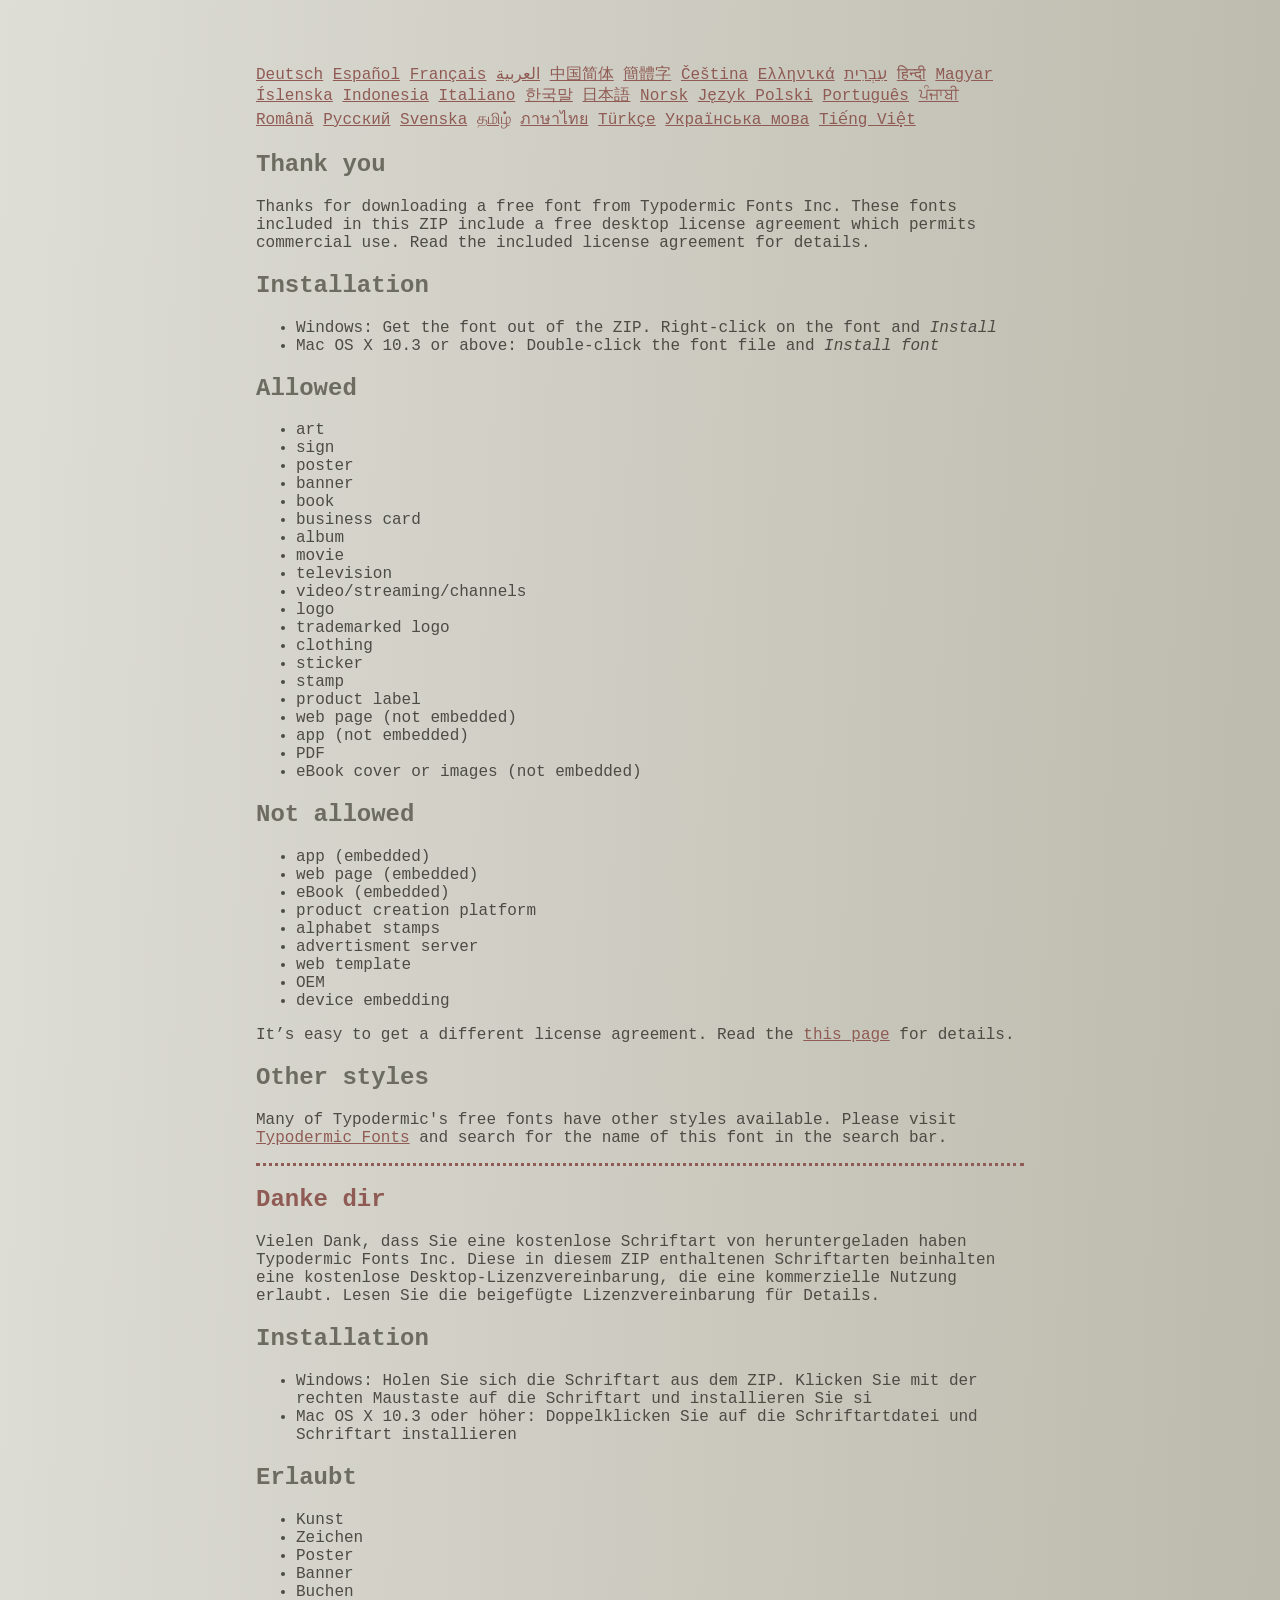
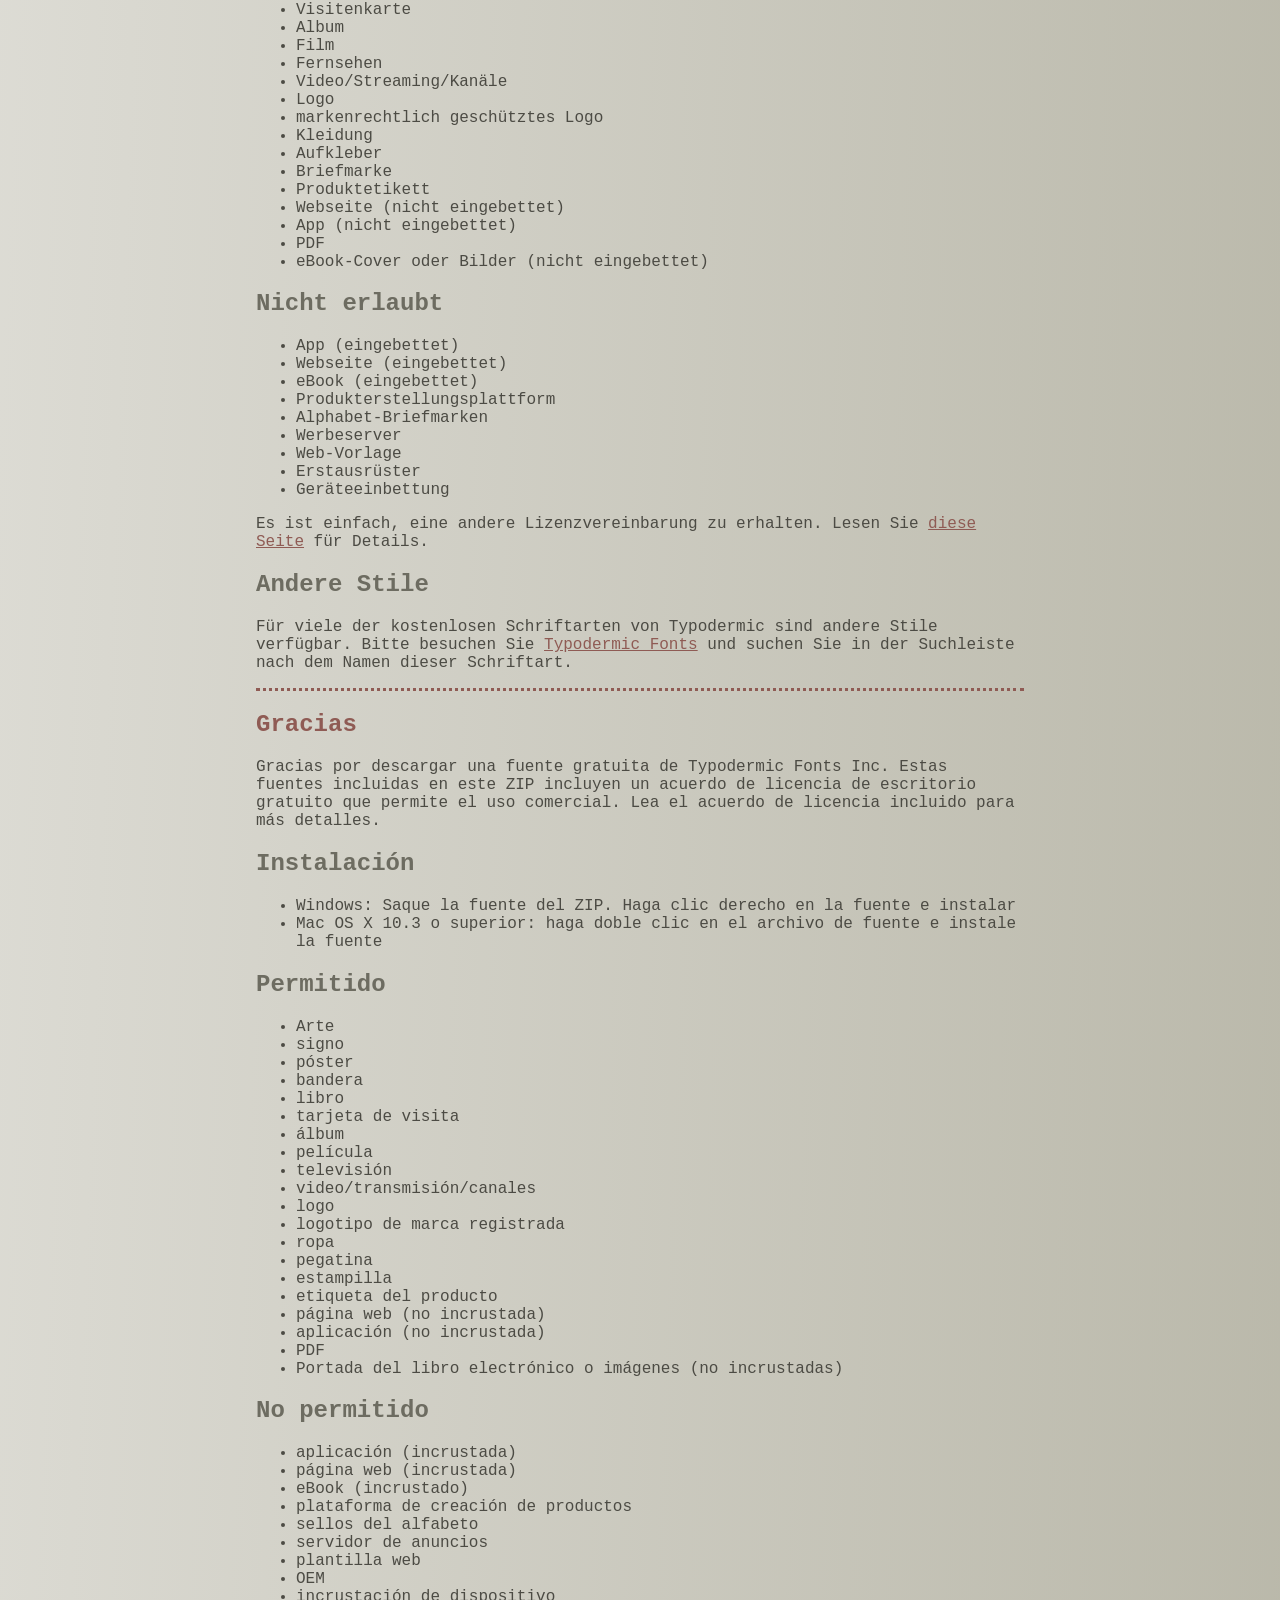
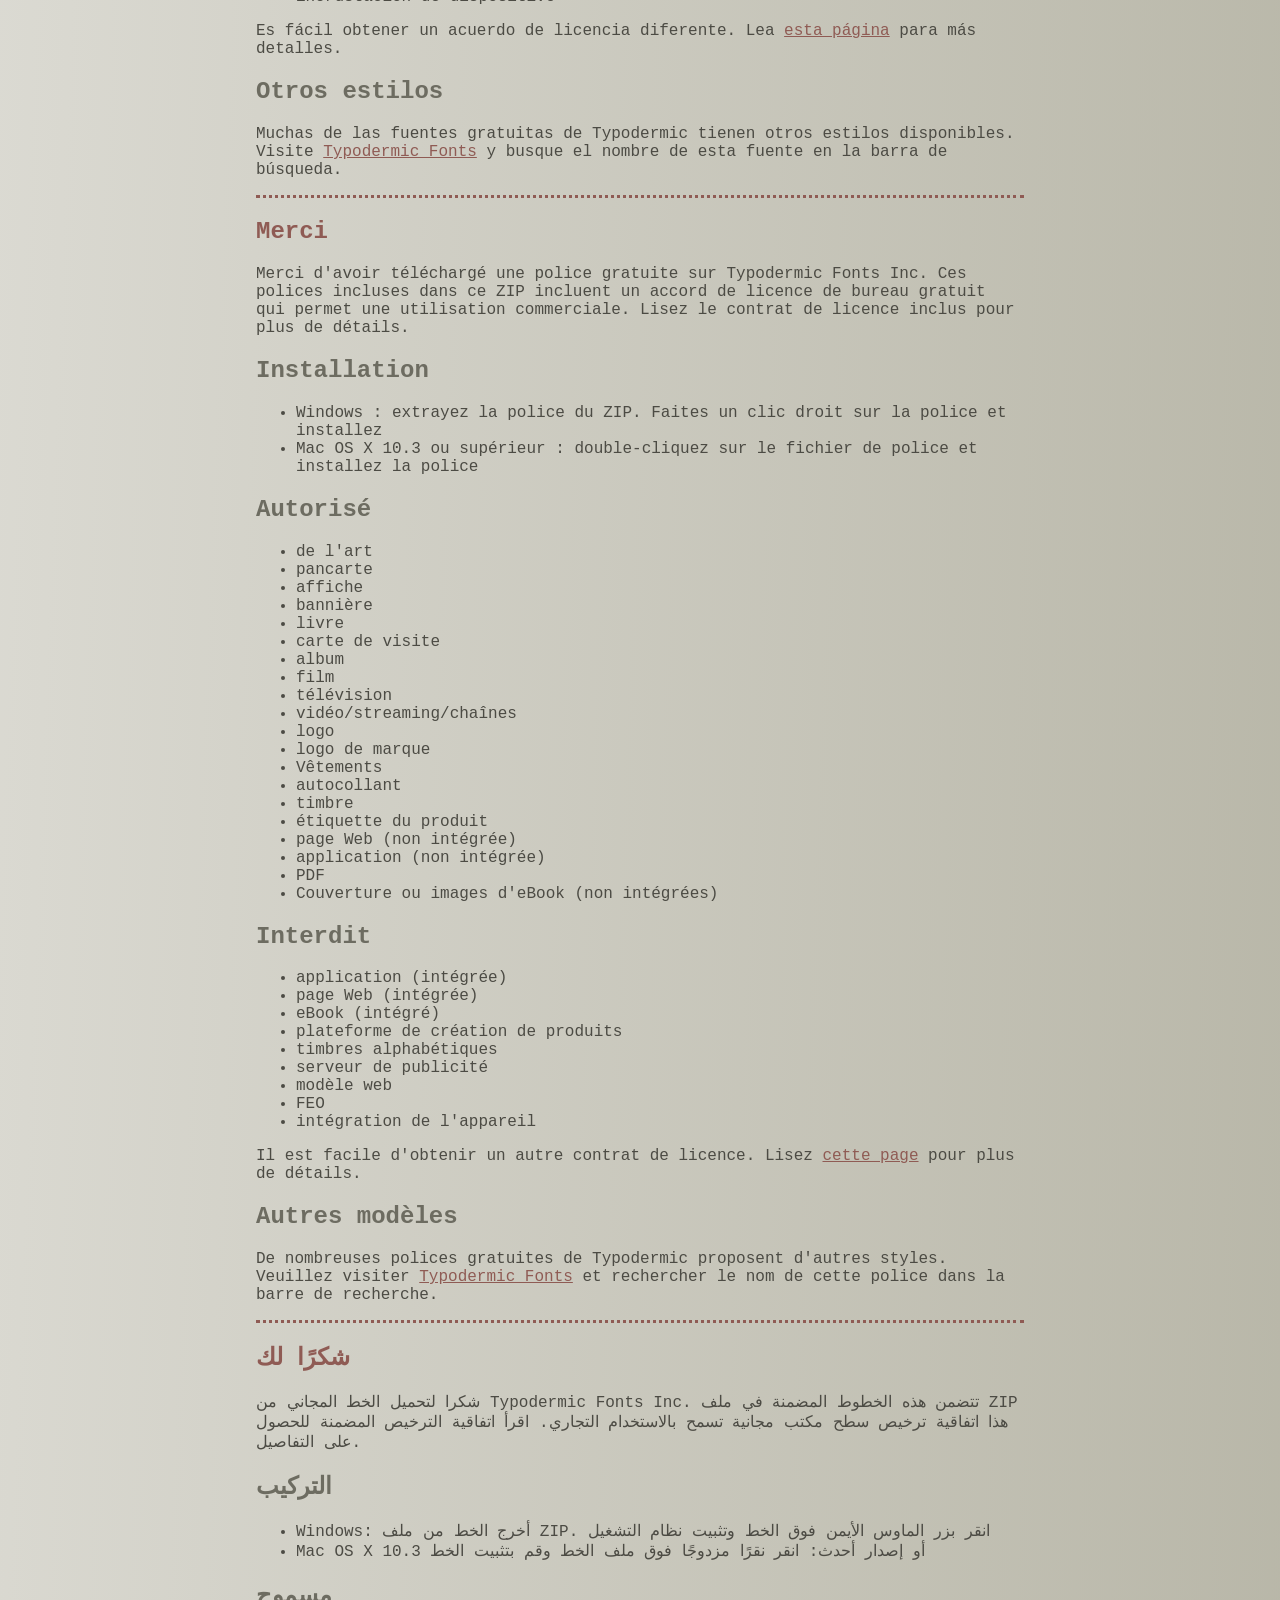
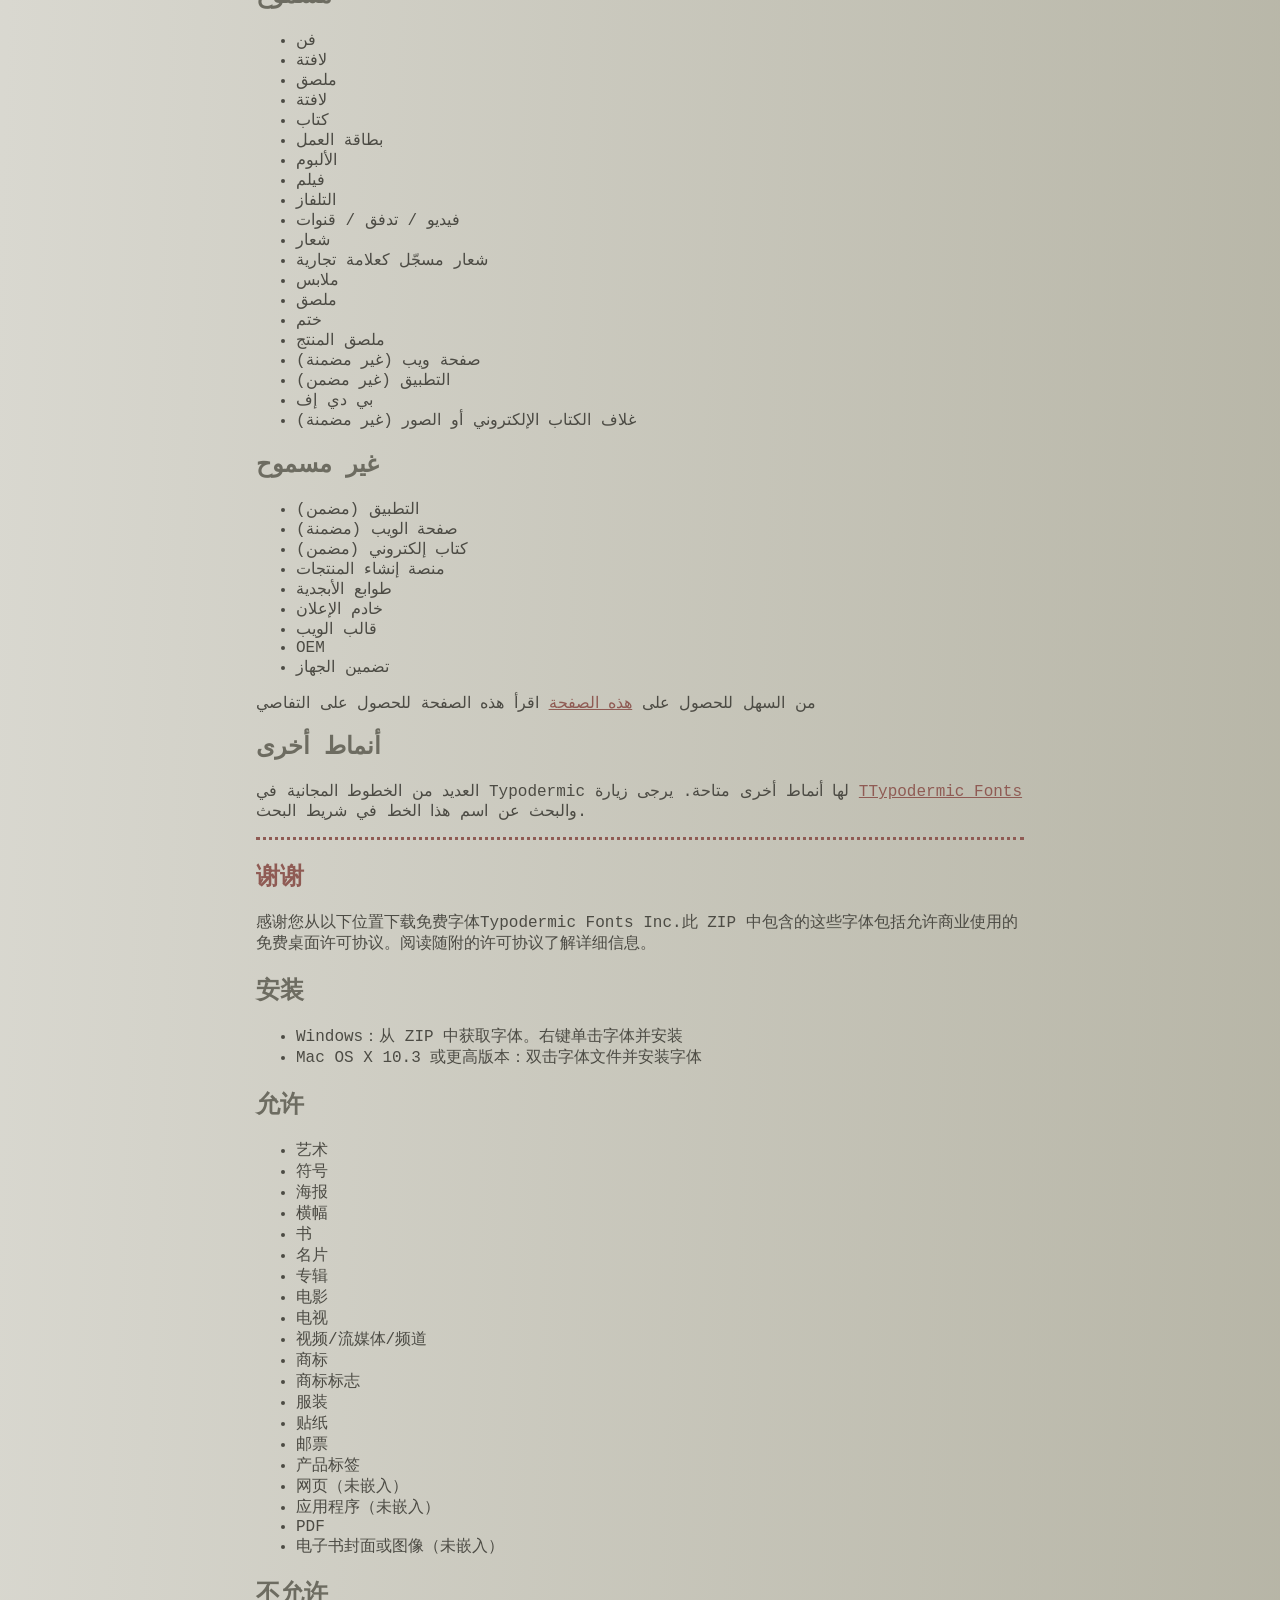
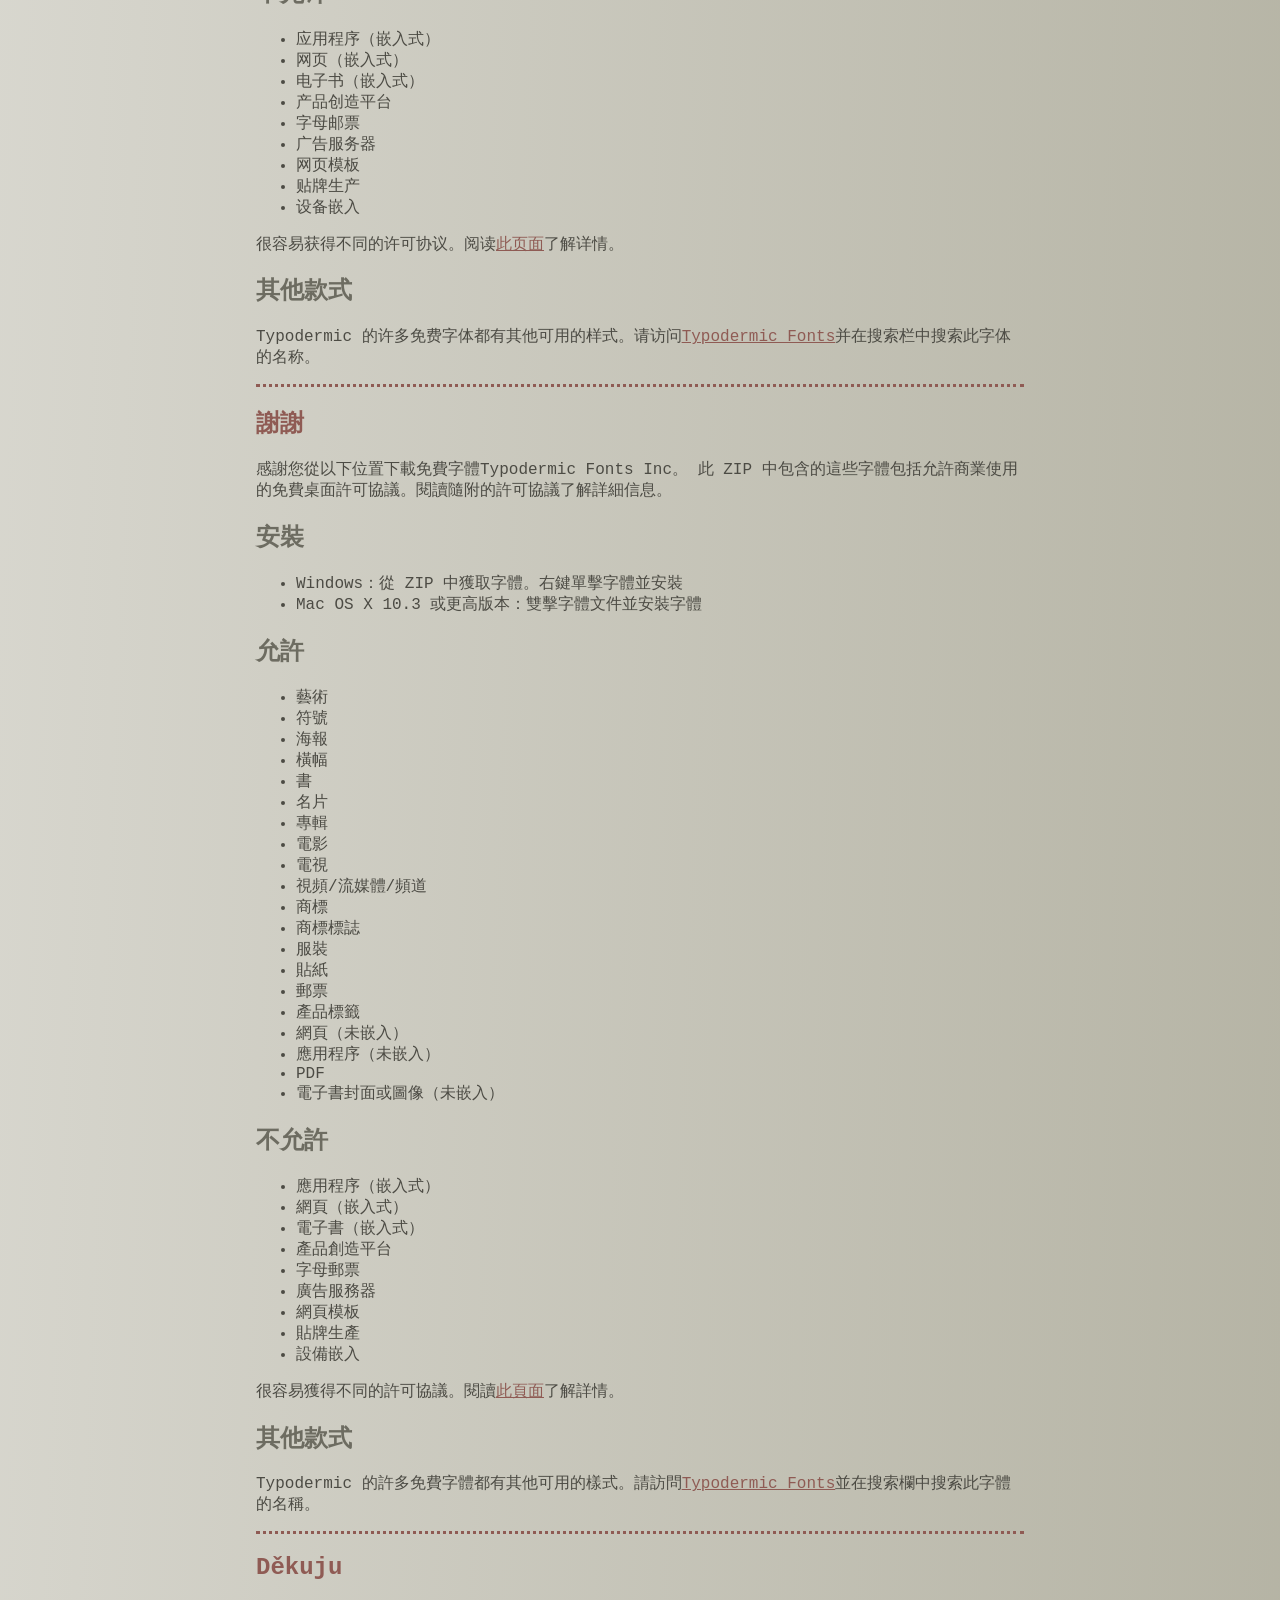
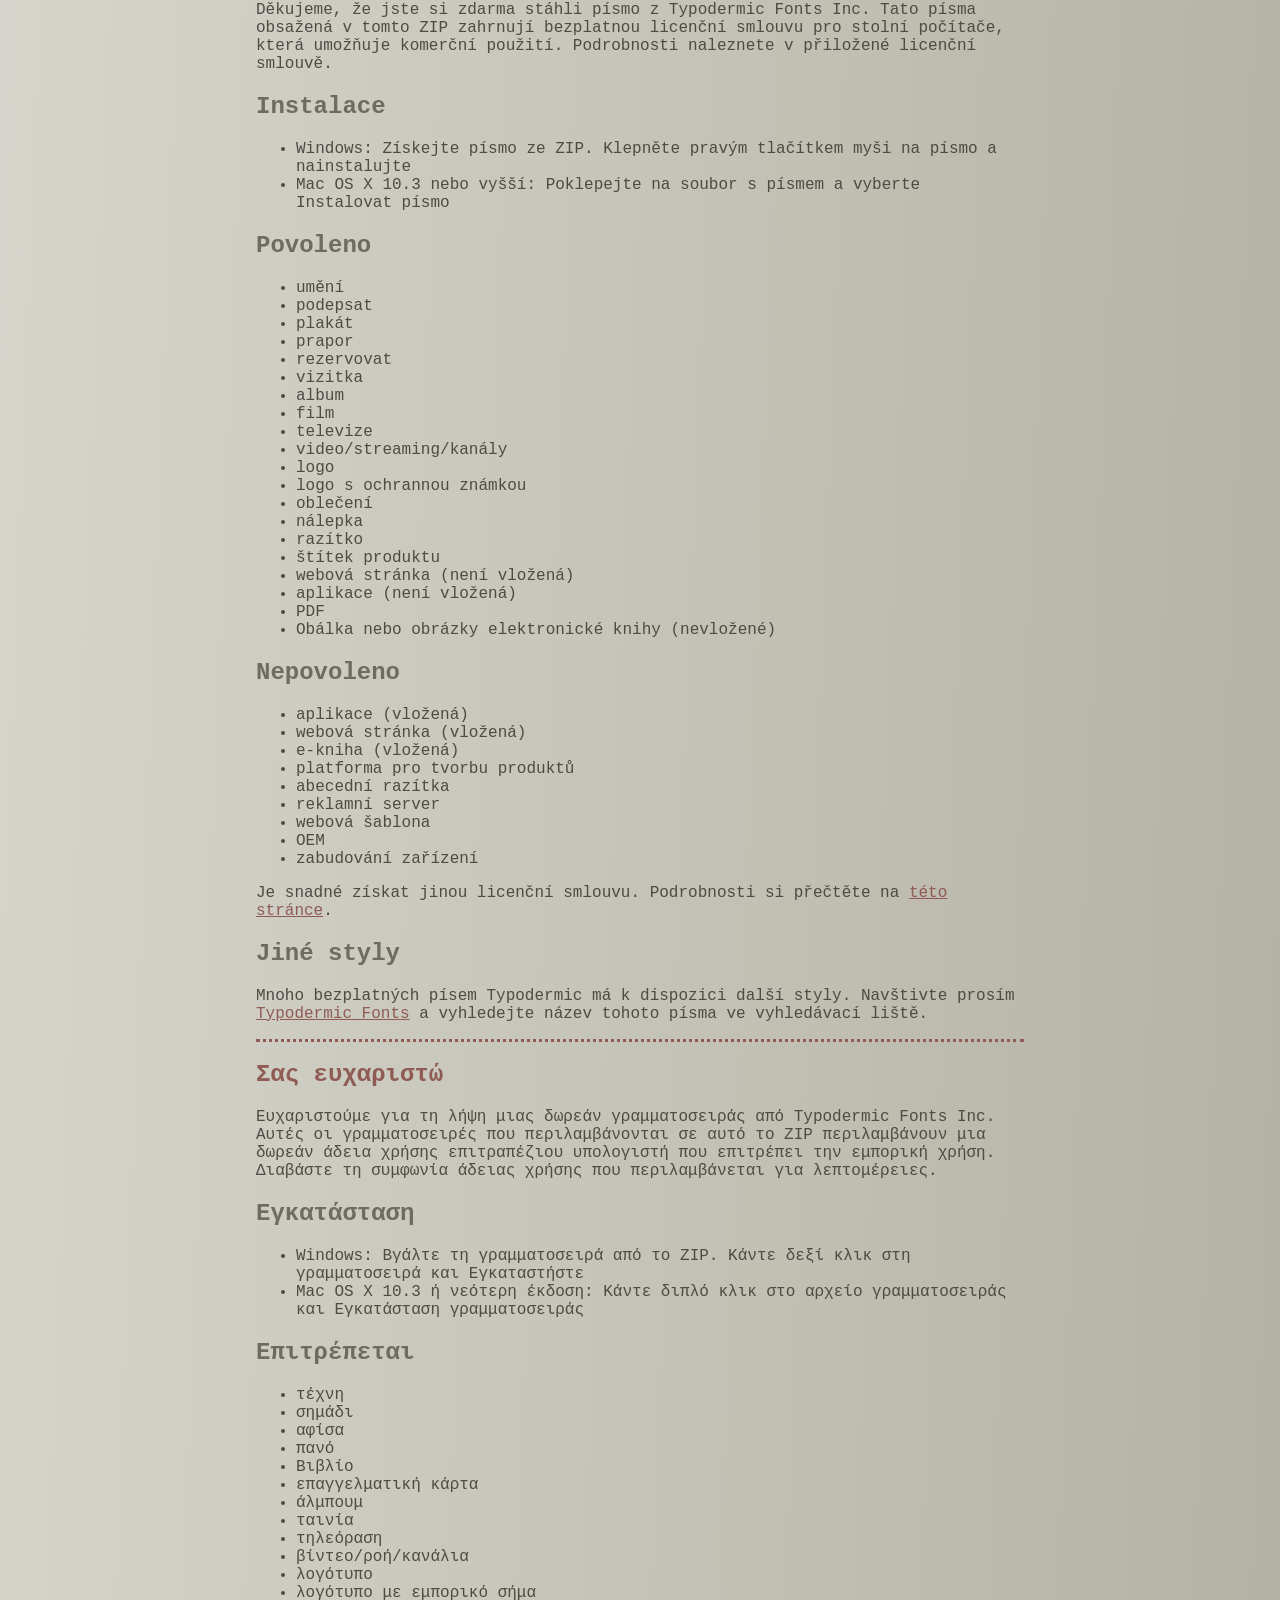
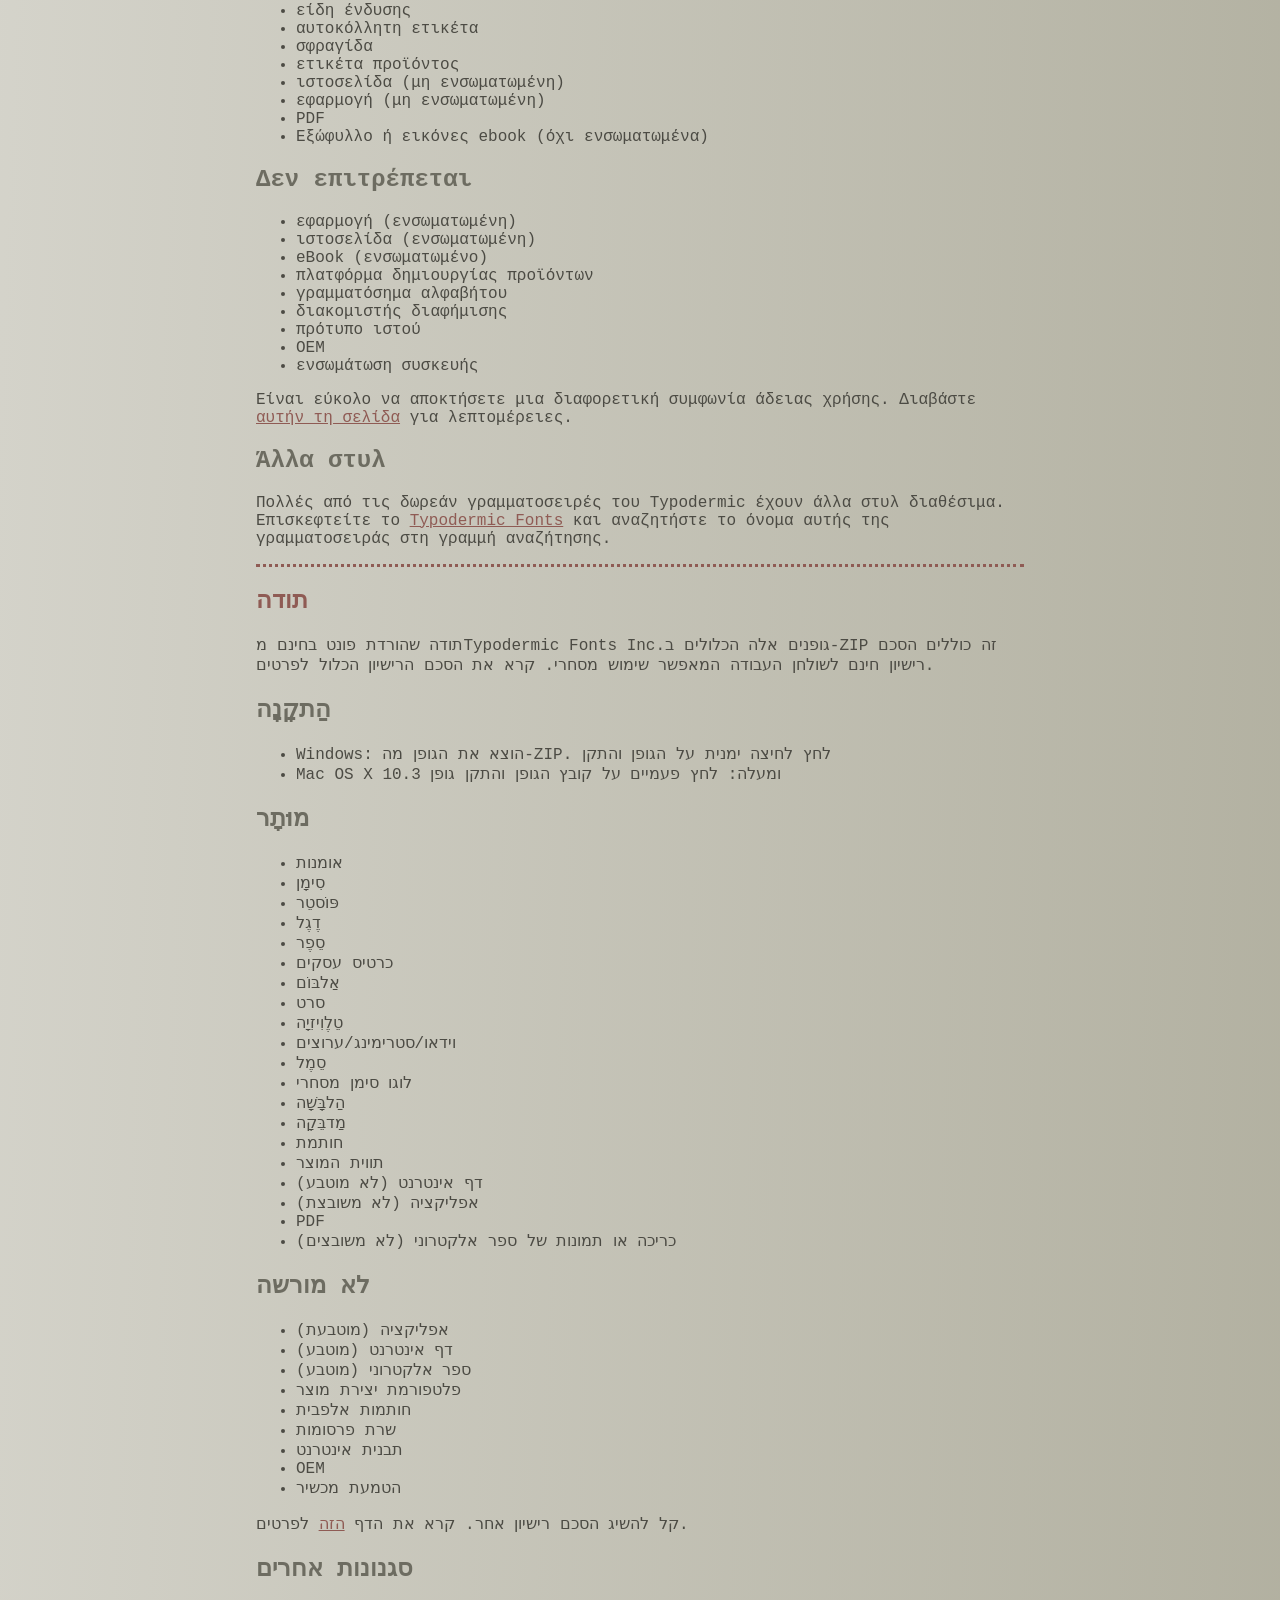
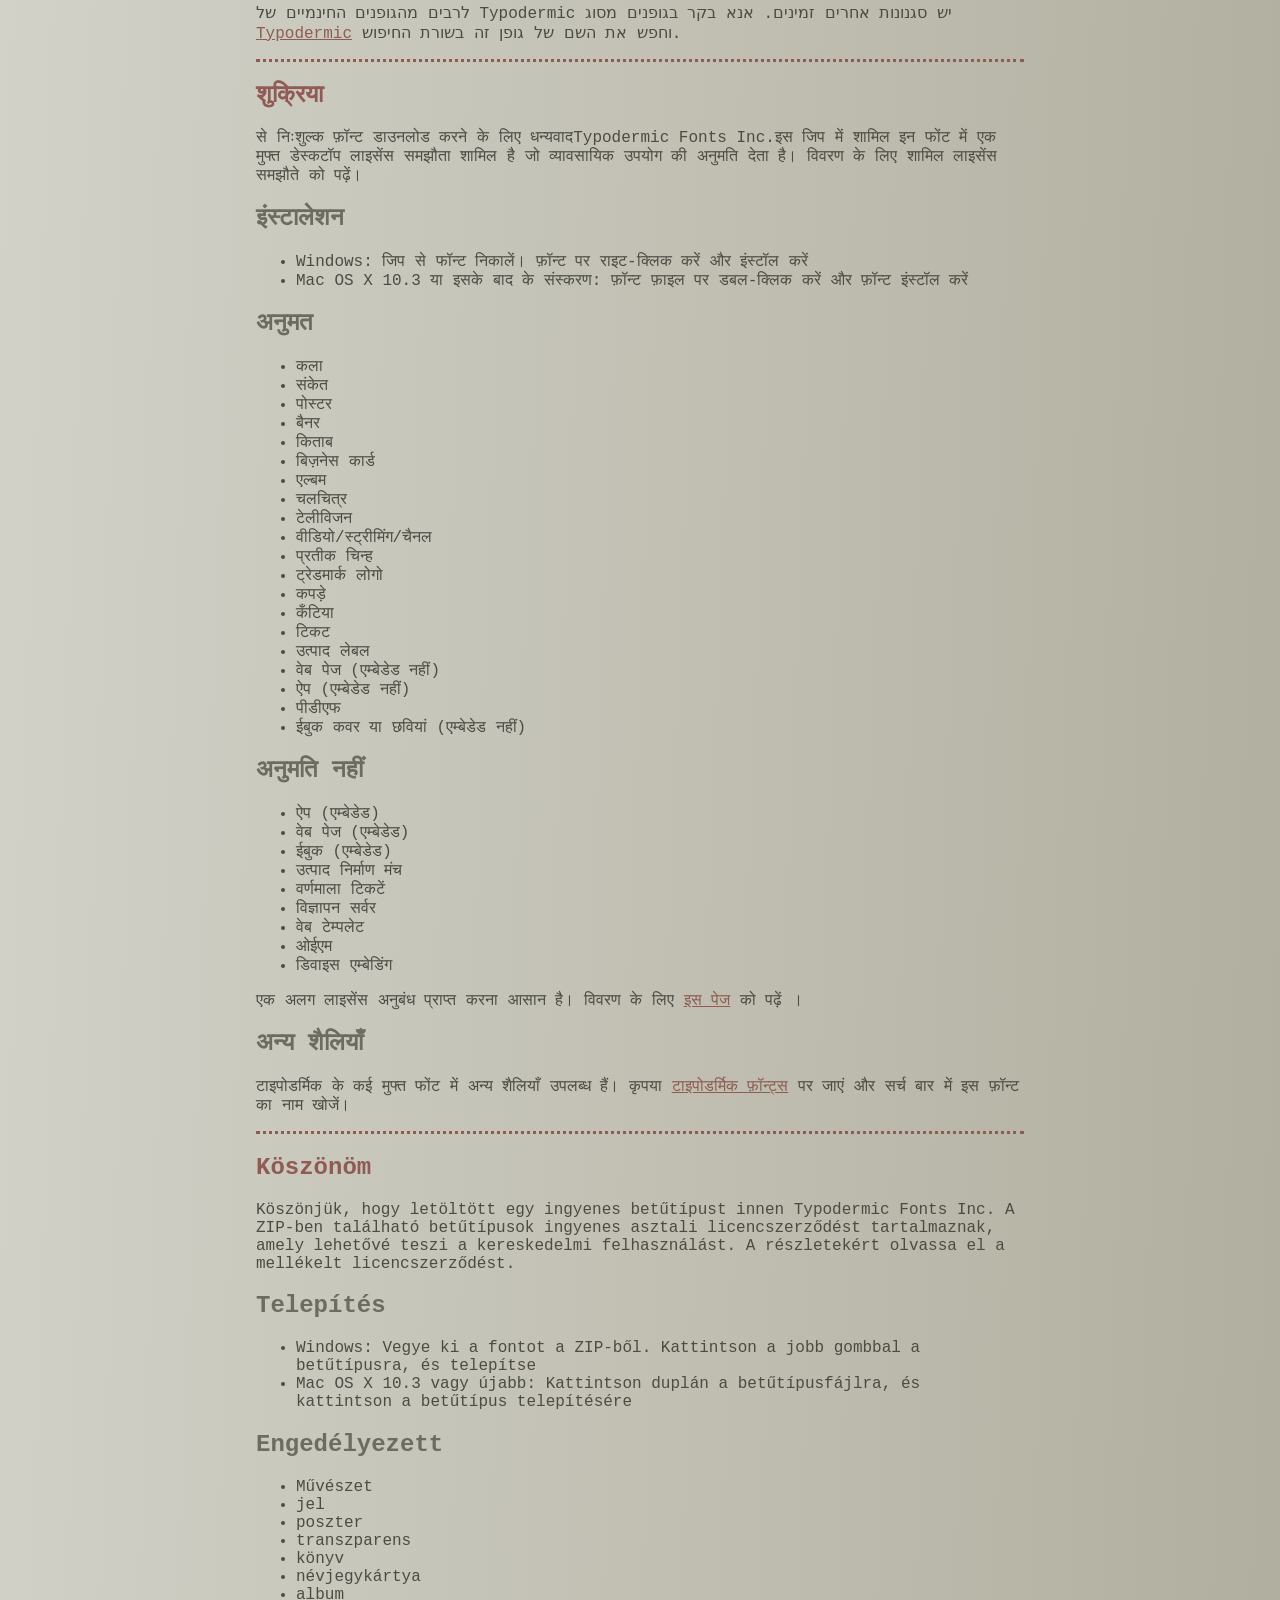
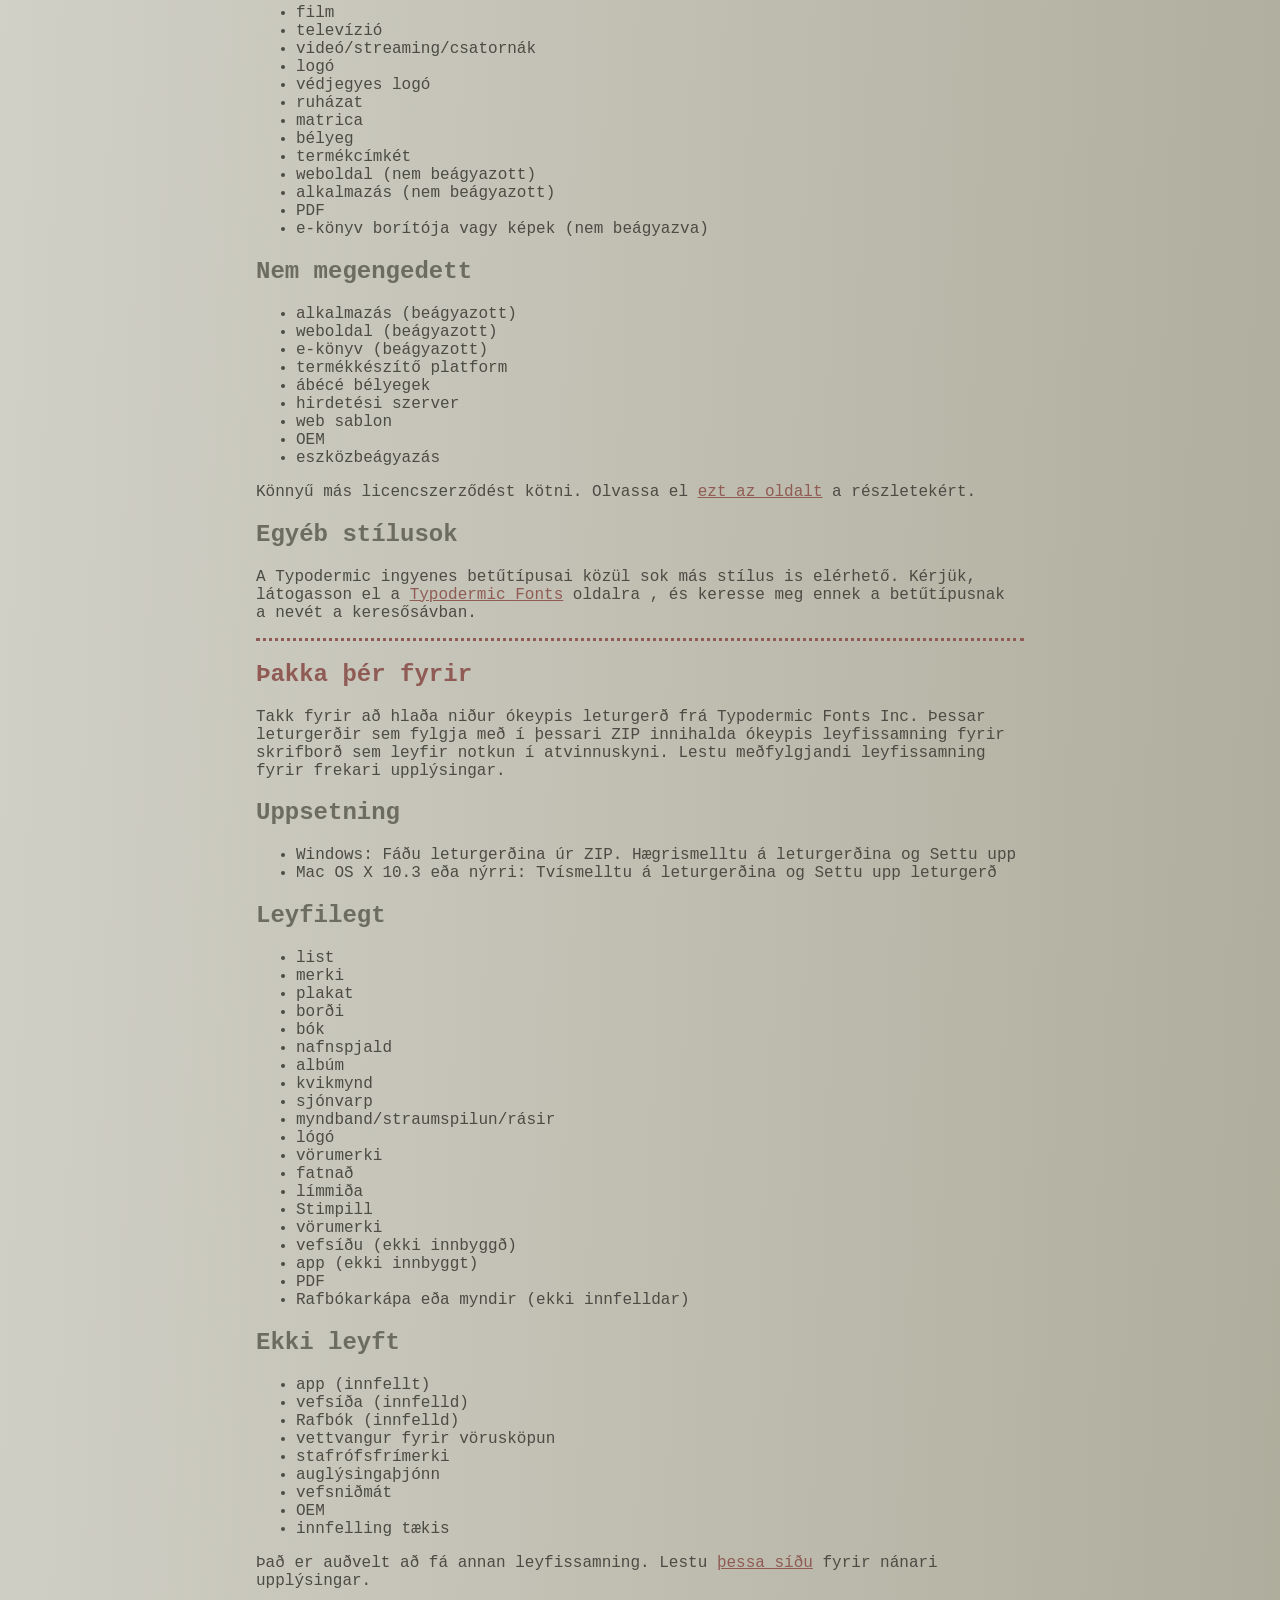
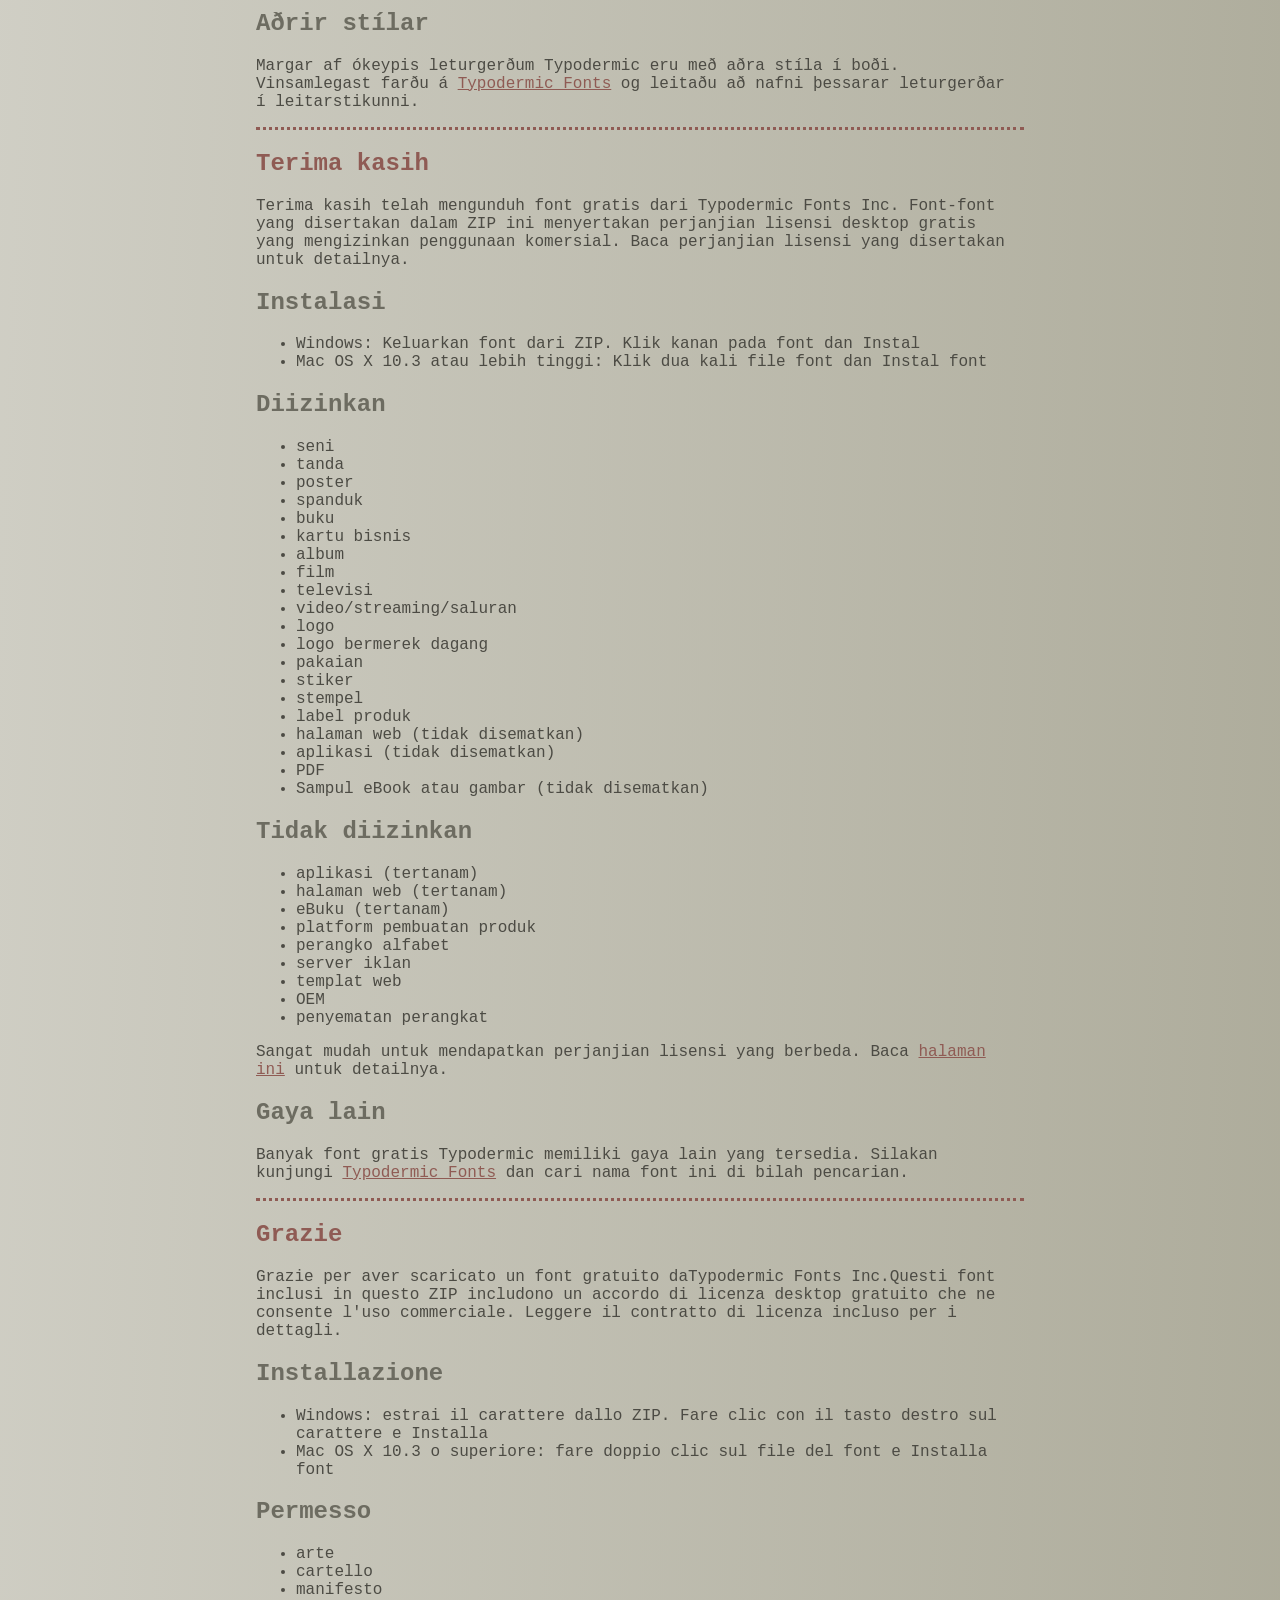
<file: site/style/fonts/nasalization/read-this.html>
<head>
<meta http-equiv="Content-Type" content="text/html; charset=utf-8">
<title>Typodermic Fonts Inc. Free Font Instructions 2023</title>
<style type="text/css">
body {margin:30px 20% 120px 20%; padding:0px; font-family:Consolas, Courier, sans-serif; color:#4c4b44; background-color:#c2c1b3;
/* IE10 Consumer Preview */ 
background-image: -ms-linear-gradient(top left, #DEDDD6 0%, #9D9B87 100%);
/* Mozilla Firefox */ 
background-image: -moz-linear-gradient(top left, #DEDDD6 0%, #9D9B87 100%);
/* Opera */ 
background-image: -o-linear-gradient(top left, #DEDDD6 0%, #9D9B87 100%);
/* Webkit (Safari/Chrome 10) */ 
background-image: -webkit-gradient(linear, left top, right bottom, color-stop(0, #DEDDD6), color-stop(1, #9D9B87));
/* Webkit (Chrome 11+) */ 
background-image: -webkit-linear-gradient(top left, #DEDDD6 0%, #9D9B87 100%);
/* W3C Markup, IE10 Release Preview */ 
background-image: linear-gradient(to bottom right, #DEDDD6 0%, #9D9B87 100%);
	}
h2 {color:#6d6c61;}
a {color:#8f5b54;}
a:hover {color:#ffffff; background-color:#9a998c;}
hr.dotted {border: 0; border-top: 3px dotted #8f5b54;}
</style>
</head>

<body>

<br>

<p translate="no">
<a href="#German">Deutsch</a>
<a href="#Spanish">Español</a>
<a href="#French">Français</a>
<a href="#Arabic">العربية</a>
<a href="#Chinese">中国简体</a>
<a href="#Chinese(trad)">簡體字</a>
<a href="#Czech">Čeština</a>
<a href="#Greek">Ελληνικά</a>
<a href="#Hebrew">עִבְרִית</a>
<a href="#Hindi">हिन्दी</a>
<a href="#Hungarian">Magyar</a>
<a href="#Icelandic">Íslenska</a>
<a href="#Indonesian">Indonesia</a>
<a href="#Italian">Italiano</a>
<a href="#Korean">한국말</a>
<a href="#Japanese">日本語</a>
<a href="#Norwegian">Norsk</a>
<a href="#Polish">Język&nbsp;Polski</a>
<a href="#Portuguese">Português</a>
<a href="#Punjabi">ਪੰਜਾਬੀ</a>
<a href="#Romanian">Română</a>
<a href="#Russian">Русский</a>
<a href="#Swedish">Svenska</a>
<a href="#Tamil">தமிழ்</a>
<a href="#Thai">ภาษาไทย</a>
<a href="#Turkish">Türkçe</a>
<a href="#Ukrainian">Українська&nbsp;мова</a>
<a href="#Vietnamese">Tiếng&nbsp;Việt</a>
</p>

<h2>Thank you</h2>

<p>Thanks for downloading a free font from <span translate="no">Typodermic Fonts Inc.</span> These fonts included in this ZIP include a free desktop license agreement which permits commercial use. Read the included license agreement for details.</p>


<h2>Installation</h2>
<ul><li>Windows: Get the font out of the ZIP. Right-click on the font and <em>Install</em><li>Mac OS X 10.3 or above: Double-click the font file and <em>Install font</em></ul>

<h2>Allowed</h2>

<ul>
<li>art</li>
<li>sign</li>
<li>poster</li>
<li>banner</li>
<li>book</li>
<li>business card</li>
<li>album</li>
<li>movie</li>
<li>television</li>
<li>video/streaming/channels</li>
<li>logo</li>
<li>trademarked logo</li>
<li>clothing</li>
<li>sticker</li>
<li>stamp</li>
<li>product label</li>
<li>web page (not embedded)</li>
<li>app (not embedded)</li>
<li>PDF</li>
<li>eBook cover or images (not embedded)</li>
</ul>

<h2>Not allowed</h2>

<ul>
<li>app (embedded)</li>
<li>web page (embedded)</li>
<li>eBook (embedded)</li>
<li>product creation platform</li>
<li>alphabet stamps</li>
<li>advertisment server</li>
<li>web template</li>
<li>OEM</li>
<li>device embedding</li>
</ul>

<p>It&rsquo;s easy to get a different license agreement. Read the <a href="https://typodermicfonts.com/license/">this page</a> for details. </p>

<h2>Other styles</h2>

<p>Many of Typodermic's free fonts have other styles available. Please visit <a href="https://typodermicfonts.com">Typodermic Fonts</a> and search for the name of this font in the search bar.</p>

<hr class="dotted">

<h2><a id="German">Danke dir</a></h2>

<p>Vielen Dank, dass Sie eine kostenlose Schriftart von heruntergeladen haben Typodermic Fonts Inc. Diese in diesem ZIP enthaltenen Schriftarten beinhalten eine kostenlose Desktop-Lizenzvereinbarung, die eine kommerzielle Nutzung erlaubt. Lesen Sie die beigefügte Lizenzvereinbarung für Details.</p>


<h2>Installation</h2>
<ul><li>Windows: Holen Sie sich die Schriftart aus dem ZIP. Klicken Sie mit der rechten Maustaste auf die Schriftart und installieren Sie si<li>Mac OS X 10.3 oder höher: Doppelklicken Sie auf die Schriftartdatei und Schriftart installieren </ul>

<h2>Erlaubt</h2>

<ul>
<li>Kunst</li>
<li>Zeichen</li>
<li>Poster</li>
<li>Banner</li>
<li>Buchen</li>
<li>Visitenkarte</li>
<li>Album</li>
<li>Film</li>
<li>Fernsehen</li>
<li>Video/Streaming/Kanäle</li>
<li>Logo</li>
<li>markenrechtlich geschütztes Logo</li>
<li>Kleidung</li>
<li>Aufkleber</li>
<li>Briefmarke</li>
<li>Produktetikett</li>
<li>Webseite (nicht eingebettet)</li>
<li>App (nicht eingebettet)</li>
<li>PDF</li>
<li>eBook-Cover oder Bilder (nicht eingebettet)</li>
</ul>

<h2>Nicht erlaubt</h2>

<ul>
<li>App (eingebettet)</li>
<li>Webseite (eingebettet)</li>
<li>eBook (eingebettet)</li>
<li>Produkterstellungsplattform</li>
<li>Alphabet-Briefmarken</li>
<li>Werbeserver</li>
<li>Web-Vorlage</li>
<li>Erstausrüster</li>
<li>Geräteeinbettung</li>
</ul>

<p>Es ist einfach, eine andere Lizenzvereinbarung zu erhalten. Lesen Sie <a href="https://typodermicfonts.com/license/">diese Seite</a> für Details.</p>

<h2>Andere Stile</h2>

<p>Für viele der kostenlosen Schriftarten von Typodermic sind andere Stile verfügbar. Bitte besuchen Sie <a href="https://typodermicfonts.com">Typodermic Fonts</a> und suchen Sie in der Suchleiste nach dem Namen dieser Schriftart.</p>


<hr class="dotted">

<h2><a id="Spanish">Gracias</a></h2>

<p>Gracias por descargar una fuente gratuita de Typodermic Fonts Inc. Estas fuentes incluidas en este ZIP incluyen un acuerdo de licencia de escritorio gratuito que permite el uso comercial. Lea el acuerdo de licencia incluido para más detalles.</p>


<h2>Instalación</h2>
<ul><li>Windows: Saque la fuente del ZIP. Haga clic derecho en la fuente e instalar <li>Mac OS X 10.3 o superior: haga doble clic en el archivo de fuente e instale la fuente</ul>

<h2>Permitido</h2>

<ul>
<li>Arte</li>
<li>signo</li>
<li>póster</li>
<li>bandera</li>
<li>libro</li>
<li>tarjeta de visita</li>
<li>álbum</li>
<li>película</li>
<li>televisión</li>
<li>video/transmisión/canales</li>
<li>logo</li>
<li>logotipo de marca registrada</li>
<li>ropa</li>
<li>pegatina</li>
<li>estampilla</li>
<li>etiqueta del producto</li>
<li>página web (no incrustada)</li>
<li>aplicación (no incrustada)</li>
<li>PDF</li>
<li>Portada del libro electrónico o imágenes (no incrustadas)</li>
</ul>


<h2>No permitido</h2>

<ul>
<li>aplicación (incrustada)</li>
<li>página web (incrustada)</li>
<li>eBook (incrustado)</li>
<li>plataforma de creación de productos</li>
<li>sellos del alfabeto</li>
<li>servidor de anuncios</li>
<li>plantilla web</li>
<li>OEM</li>
<li>incrustación de dispositivo</li>
</ul>

<p>Es fácil obtener un acuerdo de licencia diferente. Lea <a href="https://typodermicfonts.com/license/">esta página</a> para más detalles.</p>

<h2>Otros estilos</h2>

<p>Muchas de las fuentes gratuitas de Typodermic tienen otros estilos disponibles. Visite  <a href="https://typodermicfonts.com">Typodermic Fonts</a> y busque el nombre de esta fuente en la barra de búsqueda.</p>


<hr class="dotted">

<h2><a id="French">Merci</a></h2>

<p>Merci d'avoir téléchargé une police gratuite sur Typodermic Fonts Inc. Ces polices incluses dans ce ZIP incluent un accord de licence de bureau gratuit qui permet une utilisation commerciale. Lisez le contrat de licence inclus pour plus de détails.</p>


<h2>Installation</h2>
<ul><li>Windows : extrayez la police du ZIP. Faites un clic droit sur la police et installez<li>Mac OS X 10.3 ou supérieur : double-cliquez sur le fichier de police et installez la police</ul>
  



<h2>Autorisé</h2>

<ul>
<li>de l'art</li>
<li>pancarte</li>
<li>affiche</li>
<li>bannière</li>
<li>livre</li>
<li>carte de visite</li>
<li>album</li>
<li>film</li>
<li>télévision</li>
<li>vidéo/streaming/chaînes</li>
<li>logo</li>
<li>logo de marque</li>
<li>Vêtements</li>
<li>autocollant</li>
<li>timbre</li>
<li>étiquette du produit</li>
<li>page Web (non intégrée)</li>
<li>application (non intégrée)</li>
<li>PDF</li>
<li>Couverture ou images d'eBook (non intégrées)</li>
</ul>
 


<h2>Interdit</h2>

<ul>
<li>application (intégrée)</li>
<li>page Web (intégrée)</li>
<li>eBook (intégré)</li>
<li>plateforme de création de produits</li>
<li>timbres alphabétiques</li>
<li>serveur de publicité</li>
<li>modèle web</li>
<li>FEO</li>
<li>intégration de l'appareil</li>
</ul>

<p>Il est facile d'obtenir un autre contrat de licence. Lisez  <a href="https://typodermicfonts.com/license/">cette page</a> pour plus de détails.</p>

<h2>Autres modèles</h2>

<p>De nombreuses polices gratuites de Typodermic proposent d'autres styles. Veuillez visiter  <a href="https://typodermicfonts.com">Typodermic Fonts</a> et rechercher le nom de cette police dans la barre de recherche.</p>


<hr class="dotted">

<h2><a id="Arabic">شكرًا لك</a></h2>

<p>

شكرا لتحميل الخط المجاني من Typodermic Fonts Inc. تتضمن هذه الخطوط المضمنة في ملف ZIP هذا اتفاقية ترخيص سطح مكتب مجانية تسمح بالاستخدام التجاري. اقرأ اتفاقية الترخيص المضمنة للحصول على التفاصيل.</p>


<h2>التركيب</h2>
<ul><li>Windows: أخرج الخط من ملف ZIP. انقر بزر الماوس الأيمن فوق الخط وتثبيت
    نظام التشغيل <li>Mac OS X 10.3 أو إصدار أحدث: انقر نقرًا مزدوجًا فوق ملف الخط وقم بتثبيت الخط</em></ul>

<h2>مسموح</h2>

<ul>
<li>فن</li>
<li>لافتة</li>
<li>ملصق</li>
<li>لافتة</li>
<li>كتاب</li>
<li>بطاقة العمل</li>
<li>الألبوم</li>
<li>فيلم</li>
<li>التلفاز</li>
<li>فيديو / تدفق / قنوات</li>
<li>شعار</li>
<li>شعار مسجّل كعلامة تجارية</li>
<li>ملابس</li>
<li>ملصق</li>
<li>ختم</li>
<li>ملصق المنتج</li>
<li>صفحة ويب (غير مضمنة)</li>
<li>التطبيق (غير مضمن)</li>
<li>بي دي إف</li>
<li>غلاف الكتاب الإلكتروني أو الصور (غير مضمنة)</li>
</ul>

<h2>غير مسموح</h2>

<ul>
<li>التطبيق (مضمن)</li>
<li>صفحة الويب (مضمنة)</li>
<li>كتاب إلكتروني (مضمن)</li>
<li>منصة إنشاء المنتجات</li>
<li>طوابع الأبجدية</li>
<li>خادم الإعلان</li>
<li>قالب الويب</li>
<li>OEM</li>
<li>تضمين الجهاز</li>
</ul>

<p>من السهل  للحصول على <a href="https://typodermicfonts.com/license/">هذه الصفحة</a>  اقرأ هذه الصفحة للحصول على التفاصي</p>


<h2>أنماط أخرى</h2>

<p>العديد من الخطوط المجانية في Typodermic لها أنماط أخرى متاحة. يرجى زيارة <a href="https://typodermicfonts.com">TTypodermic Fonts</a> والبحث عن اسم هذا الخط في شريط البحث.</p>


<hr class="dotted">

<h2><a id="Chinese">谢谢</a></h2>

<p>感谢您从以下位置下载免费字体Typodermic Fonts Inc.此 ZIP 中包含的这些字体包括允许商业使用的免费桌面许可协议。阅读随附的许可协议了解详细信息。</p>


<h2>安装</h2>
<ul><li>Windows：从 ZIP 中获取字体。右键单击字体并安装<li>Mac OS X 10.3 或更高版本：双击字体文件并安装字体 </ul>

<h2>允许</h2>





<ul>
<li>艺术</li>
<li>符号</li>
<li>海报</li>
<li>横幅</li>
<li>书</li>
<li>名片</li>
<li>专辑</li>
<li>电影</li>
<li>电视</li>
<li>视频/流媒体/频道</li>
<li>商标</li>
<li>商标标志</li>
<li>服装</li>
<li>贴纸</li>
<li>邮票</li>
<li>产品标签</li>
<li>网页（未嵌入）</li>
<li>应用程序（未嵌入）</li>
<li>PDF</li>
<li>电子书封面或图像（未嵌入）</li>
</ul>

<h2>不允许</h2>

<ul>
<li>应用程序（嵌入式）</li>
<li>网页（嵌入式）</li>
<li>电子书（嵌入式）</li>
<li>产品创造平台</li>
<li>字母邮票</li>
<li>广告服务器</li>
<li>网页模板</li>
<li>贴牌生产</li>
<li>设备嵌入</li>
</ul>

<p>很容易获得不同的许可协议。阅读<a href="https://typodermicfonts.com/license/">此页面</a>了解详情。</p>

<h2>其他款式</h2>

<p>Typodermic 的许多免费字体都有其他可用的样式。请访问<a href="https://typodermicfonts.com">Typodermic Fonts</a>并在搜索栏中搜索此字体的名称。</p>


<hr class="dotted">

<h2><a id="Chinese(trad)">謝謝</a></h2>

<p>感謝您從以下位置下載免費字體Typodermic Fonts Inc。 此 ZIP 中包含的這些字體包括允許商業使用的免費桌面許可協議。閱讀隨附的許可協議了解詳細信息。</p>


<h2>安裝</h2>
<ul><li>Windows：從 ZIP 中獲取字體。右鍵單擊字體並安裝<li>Mac OS X 10.3 或更高版本：雙擊字體文件並安裝字體 </ul>

<h2>允許</h2>

<ul>
<li>藝術</li>
<li>符號</li>
<li>海報</li>
<li>橫幅</li>
<li>書</li>
<li>名片</li>
<li>專輯</li>
<li>電影</li>
<li>電視</li>
<li>視頻/流媒體/頻道</li>
<li>商標</li>
<li>商標標誌</li>
<li>服裝</li>
<li>貼紙</li>
<li>郵票</li>
<li>產品標籤</li>
<li>網頁（未嵌入）</li>
<li>應用程序（未嵌入）</li>
<li>PDF</li>
<li>電子書封面或圖像（未嵌入）</li>


</ul>

<h2>不允許</h2>

<ul>
<li>應用程序（嵌入式）</li>
<li>網頁（嵌入式）</li>
<li>電子書（嵌入式）</li>
<li>產品創造平台</li>
<li>字母郵票</li>
<li>廣告服務器</li>
<li>網頁模板</li>
<li>貼牌生產</li>
<li>設備嵌入</li>
</ul>

<p>很容易獲得不同的許可協議。閱讀<a href="https://typodermicfonts.com/license/">此頁面</a>了解詳情。</p>

<h2>其他款式</h2>

<p>Typodermic 的許多免費字體都有其他可用的樣式。請訪問<a href="https://typodermicfonts.com">Typodermic Fonts</a>並在搜索欄中搜索此字體的名稱。</p>


<hr class="dotted">

<h2><a id="Czech">Děkuju</a></h2>

<p>Děkujeme, že jste si zdarma stáhli písmo z Typodermic Fonts Inc. Tato písma obsažená v tomto ZIP zahrnují bezplatnou licenční smlouvu pro stolní počítače, která umožňuje komerční použití. Podrobnosti naleznete v přiložené licenční smlouvě.</p>


<h2>Instalace</h2>
<ul><li>Windows: Získejte písmo ze ZIP. Klepněte pravým tlačítkem myši na písmo a nainstalujte <li>Mac OS X 10.3 nebo vyšší: Poklepejte na soubor s písmem a vyberte Instalovat písmo </ul>

<h2>Povoleno</h2>

<ul>
<li>umění</li>
<li>podepsat</li>
<li>plakát</li>
<li>prapor</li>
<li>rezervovat</li>
<li>vizitka</li>
<li>album</li>
<li>film</li>
<li>televize</li>
<li>video/streaming/kanály</li>
<li>logo</li>
<li>logo s ochrannou známkou</li>
<li>oblečení</li>
<li>nálepka</li>
<li>razítko</li>
<li>štítek produktu</li>
<li>webová stránka (není vložená)</li>
<li>aplikace (není vložená)</li>
<li>PDF</li>
<li>Obálka nebo obrázky elektronické knihy (nevložené)</li>
</ul>

<h2>Nepovoleno</h2>

<ul>
<li>aplikace (vložená)</li>
<li>webová stránka (vložená)</li>
<li>e-kniha (vložená)</li>
<li>platforma pro tvorbu produktů</li>
<li>abecední razítka</li>
<li>reklamní server</li>
<li>webová šablona</li>
<li>OEM</li>
<li>zabudování zařízení</li>
</ul>

<p>Je snadné získat jinou licenční smlouvu. Podrobnosti si přečtěte na <a href="https://typodermicfonts.com/license/">této stránce</a>.

<h2>Jiné styly</h2>

<p>Mnoho bezplatných písem Typodermic má k dispozici další styly. Navštivte prosím <a href="https://typodermicfonts.com">Typodermic Fonts</a> a vyhledejte název tohoto písma ve vyhledávací liště.</p>

<hr class="dotted">

<h2><a id="Greek">Σας ευχαριστώ</a></h2>

<p>Ευχαριστούμε για τη λήψη μιας δωρεάν γραμματοσειράς από Typodermic Fonts Inc. Αυτές οι γραμματοσειρές που περιλαμβάνονται σε αυτό το ZIP περιλαμβάνουν μια δωρεάν άδεια χρήσης επιτραπέζιου υπολογιστή που επιτρέπει την εμπορική χρήση. Διαβάστε τη συμφωνία άδειας χρήσης που περιλαμβάνεται για λεπτομέρειες.</p>


<h2>Εγκατάσταση</h2>
<ul><li>Windows: Βγάλτε τη γραμματοσειρά από το ZIP. Κάντε δεξί κλικ στη γραμματοσειρά και Εγκαταστήστε <li>Mac OS X 10.3 ή νεότερη έκδοση: Κάντε διπλό κλικ στο αρχείο γραμματοσειράς και Εγκατάσταση γραμματοσειράς</ul>

<h2>Επιτρέπεται</h2>

<ul>
<li>τέχνη</li>
<li>σημάδι</li>
<li>αφίσα</li>
<li>πανό</li>
<li>Βιβλίο</li>
<li>επαγγελματική κάρτα</li>
<li>άλμπουμ</li>
<li>ταινία</li>
<li>τηλεόραση</li>
<li>βίντεο/ροή/κανάλια</li>
<li>λογότυπο</li>
<li>λογότυπο με εμπορικό σήμα</li>
<li>είδη ένδυσης</li>
<li>αυτοκόλλητη ετικέτα</li>
<li>σφραγίδα</li>
<li>ετικέτα προϊόντος</li>
<li>ιστοσελίδα (μη ενσωματωμένη)</li>
<li>εφαρμογή (μη ενσωματωμένη)</li>
<li>PDF</li>
<li>Εξώφυλλο ή εικόνες ebook (όχι ενσωματωμένα)</li>
</ul>

<h2>Δεν επιτρέπεται</h2>

<ul>
<li>εφαρμογή (ενσωματωμένη)</li>
<li>ιστοσελίδα (ενσωματωμένη)</li>
<li>eBook (ενσωματωμένο)</li>
<li>πλατφόρμα δημιουργίας προϊόντων</li>
<li>γραμματόσημα αλφαβήτου</li>
<li>διακομιστής διαφήμισης</li>
<li>πρότυπο ιστού</li>
<li>OEM</li>
<li>ενσωμάτωση συσκευής</li>
</ul>

<p>Είναι εύκολο να αποκτήσετε μια διαφορετική συμφωνία άδειας χρήσης. Διαβάστε <a href="https://typodermicfonts.com/license/">αυτήν τη σελίδα</a> για λεπτομέρειες.</p>

<h2>Άλλα στυλ</h2>

<p>Πολλές από τις δωρεάν γραμματοσειρές του Typodermic έχουν άλλα στυλ διαθέσιμα. Επισκεφτείτε το <a href="https://typodermicfonts.com">Typodermic Fonts</a> και αναζητήστε το όνομα αυτής της γραμματοσειράς στη γραμμή αναζήτησης.</p>


<hr class="dotted">

<h2><a id="Hebrew">תודה</a></h2>

<p>תודה שהורדת פונט בחינם מTypodermic Fonts Inc.גופנים אלה הכלולים ב-ZIP זה כוללים הסכם רישיון חינם לשולחן העבודה המאפשר שימוש מסחרי. קרא את הסכם הרישיון הכלול לפרטים.</p>


<h2>הַתקָנָה</h2>
<ul><li>Windows: הוצא את הגופן מה-ZIP. לחץ לחיצה ימנית על הגופן והתקן<li>Mac OS X 10.3 ומעלה: לחץ פעמיים על קובץ הגופן והתקן גופן</ul>

   
<h2>מוּתָר</h2>

<ul>
<li>אומנות</li>
<li>סִימָן</li>
<li>פּוֹסטֵר</li>
<li>דֶגֶל</li>
<li>סֵפֶר</li>
<li>כרטיס עסקים</li>
<li>אַלבּוֹם</li>
<li>סרט</li>
<li>טֵלֶוִיזִיָה</li>
<li>וידאו/סטרימינג/ערוצים</li>
<li>סֵמֶל</li>
<li>לוגו סימן מסחרי</li>
<li>הַלבָּשָׁה</li>
<li>מַדבֵּקָה</li>
<li>חותמת</li>
<li>תווית המוצר</li>
<li>דף אינטרנט (לא מוטבע)</li>
<li>אפליקציה (לא משובצת)</li>
<li>PDF</li>
<li>כריכה או תמונות של ספר אלקטרוני (לא משובצים)</li>
</ul>

<h2>לא מורשה</h2>

<ul>
<li>אפליקציה (מוטבעת)</li>
<li>דף אינטרנט (מוטבע)</li>
<li>ספר אלקטרוני (מוטבע)</li>
<li>פלטפורמת יצירת מוצר</li>
<li>חותמות אלפבית</li>
<li>שרת פרסומות</li>
<li>תבנית אינטרנט</li>
<li>OEM</li>
<li>הטמעת מכשיר</li>
</ul>

<p>קל להשיג הסכם רישיון אחר. קרא את הדף <a href="https://typodermicfonts.com/license/">הזה</a> לפרטים.</p>

<h2>סגנונות אחרים</h2>

<p>לרבים מהגופנים החינמיים של Typodermic יש סגנונות אחרים זמינים. אנא בקר בגופנים מסוג <a href="https://typodermicfonts.com">Typodermic</a> וחפש את השם של גופן זה בשורת החיפוש.</p>

<hr class="dotted">

<h2><a id="Hindi">शुक्रिया</a></h2>

<p>से निःशुल्क फ़ॉन्ट डाउनलोड करने के लिए धन्यवादTypodermic Fonts Inc.इस जिप में शामिल इन फोंट में एक मुफ्त डेस्कटॉप लाइसेंस समझौता शामिल है जो व्यावसायिक उपयोग की अनुमति देता है। विवरण के लिए शामिल लाइसेंस समझौते को पढ़ें।</p>


<h2>इंस्टालेशन</h2>
<ul><li>Windows: जिप से फॉन्ट निकालें। फ़ॉन्ट पर राइट-क्लिक करें और इंस्टॉल करें<li>Mac OS X 10.3 या इसके बाद के संस्करण: फ़ॉन्ट फ़ाइल पर डबल-क्लिक करें और फ़ॉन्ट इंस्टॉल करें </ul>

<h2>अनुमत</h2>

<ul>
<li>कला</li>
<li>संकेत</li>
<li>पोस्टर</li>
<li>बैनर</li>
<li>किताब</li>
<li>बिज़नेस कार्ड</li>
<li>एल्बम</li>
<li>चलचित्र</li>
<li>टेलीविजन</li>
<li>वीडियो/स्ट्रीमिंग/चैनल</li>
<li>प्रतीक चिन्ह</li>
<li>ट्रेडमार्क लोगो</li>
<li>कपड़े</li>
<li>कँटिया</li>
<li>टिकट</li>
<li>उत्पाद लेबल</li>
<li>वेब पेज (एम्बेडेड नहीं)</li>
<li>ऐप (एम्बेडेड नहीं)</li>
<li>पीडीएफ</li>
<li>ईबुक कवर या छवियां (एम्बेडेड नहीं)</li>
</ul>

<h2>अनुमति नहीं</h2>

<ul>
<li>ऐप (एम्बेडेड)</li>
<li>वेब पेज (एम्बेडेड)</li>
<li>ईबुक (एम्बेडेड)</li>
<li>उत्पाद निर्माण मंच</li>
<li>वर्णमाला टिकटें</li>
<li>विज्ञापन सर्वर</li>
<li>वेब टेम्पलेट</li>
<li>ओईएम</li>
<li>डिवाइस एम्बेडिंग</li>
</ul>

<p>एक अलग लाइसेंस अनुबंध प्राप्त करना आसान है। विवरण के लिए <a href="https://typodermicfonts.com/license/">इस पेज</a> को पढ़ें ।</p>

<h2>अन्य शैलियाँ</h2>

<p>टाइपोडर्मिक के कई मुफ्त फोंट में अन्य शैलियाँ उपलब्ध हैं। कृपया <a href="https://typodermicfonts.com">टाइपोडर्मिक फ़ॉन्ट्स</a> पर जाएं और सर्च बार में इस फ़ॉन्ट का नाम खोजें।</p>


<hr class="dotted">

<h2><a id="Hungarian">Köszönöm</a></h2>

<p>Köszönjük, hogy letöltött egy ingyenes betűtípust innen Typodermic Fonts Inc. A ZIP-ben található betűtípusok ingyenes asztali licencszerződést tartalmaznak, amely lehetővé teszi a kereskedelmi felhasználást. A részletekért olvassa el a mellékelt licencszerződést.</p>


<h2>Telepítés</h2>
<ul><li>Windows: Vegye ki a fontot a ZIP-ből. Kattintson a jobb gombbal a betűtípusra, és telepítse <li>Mac OS X 10.3 vagy újabb: Kattintson duplán a betűtípusfájlra, és kattintson a betűtípus telepítésére </ul>

<h2>Engedélyezett</h2>

<ul>
<li>Művészet</li>
<li>jel</li>
<li>poszter</li>
<li>transzparens</li>
<li>könyv</li>
<li>névjegykártya</li>
<li>album</li>
<li>film</li>
<li>televízió</li>
<li>videó/streaming/csatornák</li>
<li>logó</li>
<li>védjegyes logó</li>
<li>ruházat</li>
<li>matrica</li>
<li>bélyeg</li>
<li>termékcímkét</li>
<li>weboldal (nem beágyazott)</li>
<li>alkalmazás (nem beágyazott)</li>
<li>PDF</li>
<li>e-könyv borítója vagy képek (nem beágyazva)</li>
</ul>

<h2>Nem megengedett</h2>

<ul>
<li>alkalmazás (beágyazott)</li>
<li>weboldal (beágyazott)</li>
<li>e-könyv (beágyazott)</li>
<li>termékkészítő platform</li>
<li>ábécé bélyegek</li>
<li>hirdetési szerver</li>
<li>web sablon</li>
<li>OEM</li>
<li>eszközbeágyazás</li>
</ul>

<p>Könnyű más licencszerződést kötni. Olvassa el <a href="https://typodermicfonts.com/license/">ezt az oldalt</a> a részletekért.</p>

<h2>Egyéb stílusok</h2>

<p>A Typodermic ingyenes betűtípusai közül sok más stílus is elérhető. Kérjük, látogasson el a <a href="https://typodermicfonts.com">Typodermic Fonts</a> oldalra , és keresse meg ennek a betűtípusnak a nevét a keresősávban.</p>


<hr class="dotted">

<h2><a id="Icelandic">Þakka þér fyrir</a></h2>

<p>Takk fyrir að hlaða niður ókeypis leturgerð frá Typodermic Fonts Inc. Þessar leturgerðir sem fylgja með í þessari ZIP innihalda ókeypis leyfissamning fyrir skrifborð sem leyfir notkun í atvinnuskyni. Lestu meðfylgjandi leyfissamning fyrir frekari upplýsingar.</p>

<h2>Uppsetning</h2>
<ul><li>Windows: Fáðu leturgerðina úr ZIP. Hægrismelltu á leturgerðina og Settu upp <li>Mac OS X 10.3 eða nýrri: Tvísmelltu á leturgerðina og Settu upp leturgerð</ul>

<h2>Leyfilegt</h2>

<ul>
<li>list</li>
<li>merki</li>
<li>plakat</li>
<li>borði</li>
<li>bók</li>
<li>nafnspjald</li>
<li>albúm</li>
<li>kvikmynd</li>
<li>sjónvarp</li>
<li>myndband/straumspilun/rásir</li>
<li>lógó</li>
<li>vörumerki</li>
<li>fatnað</li>
<li>límmiða</li>
<li>Stimpill</li>
<li>vörumerki</li>
<li>vefsíðu (ekki innbyggð)</li>
<li>app (ekki innbyggt)</li>
<li>PDF</li>
<li>Rafbókarkápa eða myndir (ekki innfelldar)</li>
</ul>

<h2>Ekki leyft</h2>

<ul>
<li>app (innfellt)</li>
<li>vefsíða (innfelld)</li>
<li>Rafbók (innfelld)</li>
<li>vettvangur fyrir vörusköpun</li>
<li>stafrófsfrímerki</li>
<li>auglýsingaþjónn</li>
<li>vefsniðmát</li>
<li>OEM</li>
<li>innfelling tækis</li>
</ul>

<p>Það er auðvelt að fá annan leyfissamning. Lestu <a href="https://typodermicfonts.com/license/">þessa síðu</a> fyrir nánari upplýsingar.</p>

<h2>Aðrir stílar</h2>

<p>Margar af ókeypis leturgerðum Typodermic eru með aðra stíla í boði. Vinsamlegast farðu á <a href="https://typodermicfonts.com">Typodermic Fonts</a> og leitaðu að nafni þessarar leturgerðar í leitarstikunni.</p>


<hr class="dotted">

<h2><a id="Indonesian">Terima kasih</a></h2>

<p>Terima kasih telah mengunduh font gratis dari Typodermic Fonts Inc. Font-font yang disertakan dalam ZIP ini menyertakan perjanjian lisensi desktop gratis yang mengizinkan penggunaan komersial. Baca perjanjian lisensi yang disertakan untuk detailnya.</p>


<h2>Instalasi</h2>
<ul><li>Windows: Keluarkan font dari ZIP. Klik kanan pada font dan Instal <li>Mac OS X 10.3 atau lebih tinggi: Klik dua kali file font dan Instal font </ul>

<h2>Diizinkan</h2>

<ul>
<li>seni</li>
<li>tanda</li>
<li>poster</li>
<li>spanduk</li>
<li>buku</li>
<li>kartu bisnis</li>
<li>album</li>
<li>film</li>
<li>televisi</li>
<li>video/streaming/saluran</li>
<li>logo</li>
<li>logo bermerek dagang</li>
<li>pakaian</li>
<li>stiker</li>
<li>stempel</li>
<li>label produk</li>
<li>halaman web (tidak disematkan)</li>
<li>aplikasi (tidak disematkan)</li>
<li>PDF</li>
<li>Sampul eBook atau gambar (tidak disematkan)</li>
</ul>

<h2>Tidak diizinkan</h2>

<ul>
<li>aplikasi (tertanam)</li>
<li>halaman web (tertanam)</li>
<li>eBuku (tertanam)</li>
<li>platform pembuatan produk</li>
<li>perangko alfabet</li>
<li>server iklan</li>
<li>templat web</li>
<li>OEM</li>
<li>penyematan perangkat</li>
</ul>

<p>Sangat mudah untuk mendapatkan perjanjian lisensi yang berbeda. Baca <a href="https://typodermicfonts.com/license/">halaman ini</a> untuk detailnya.</p>

<h2>Gaya lain</h2>

<p>Banyak font gratis Typodermic memiliki gaya lain yang tersedia. Silakan kunjungi <a href="https://typodermicfonts.com">Typodermic Fonts</a> dan cari nama font ini di bilah pencarian.</p>


<hr class="dotted">

<h2><a id="Italian">Grazie</a></h2>

<p>Grazie per aver scaricato un font gratuito daTypodermic Fonts Inc.Questi font inclusi in questo ZIP includono un accordo di licenza desktop gratuito che ne consente l'uso commerciale. Leggere il contratto di licenza incluso per i dettagli.</p>


<h2>Installazione</h2>
<ul><li>Windows: estrai il carattere dallo ZIP. Fare clic con il tasto destro sul carattere e Installa <li>Mac OS X 10.3 o superiore: fare doppio clic sul file del font e Installa font</ul>

<h2>Permesso</h2>

<ul>
<li>arte</li>
<li>cartello</li>
<li>manifesto</li>
<li>bandiera</li>
<li>prenotare</li>
<li>biglietto da visita</li>
<li>album</li>
<li>film</li>
<li>televisione</li>
<li>video/streaming/canali</li>
<li>logo</li>
<li>marchio registrato</li>
<li>capi di abbigliamento</li>
<li>etichetta</li>
<li>francobollo</li>
<li>etichetta del prodotto</li>
<li>pagina web (non incorporata)</li>
<li>app (non incorporata)</li>
<li>PDF</li>
<li>Copertina o immagini dell'eBook (non incorporate)</li>
</ul>

<h2>Non autorizzato</h2>

<ul>
<li>app (incorporata)</li>
<li>pagina web (incorporata)</li>
<li>eBook (incorporato)</li>
<li>piattaforma di creazione del prodotto</li>
<li>francobolli alfabetici</li>
<li>server pubblicitario</li>
<li>modello web</li>
<li>OEM</li>
<li>incorporamento del dispositivo</li>
</ul>

<p>È facile ottenere un contratto di licenza diverso. Leggi <a href="https://typodermicfonts.com/license/">questa pagina</a> per i dettagli.</p>

<h2>Altri stili</h2>

<p>Molti dei font gratuiti di Typodermic hanno altri stili disponibili. Si prega di visitare <a href="https://typodermicfonts.com">Typodermic Fonts</a> e cercare il nome di questo font nella barra di ricerca.</p>


<hr class="dotted">

<h2><a id="Korean">고맙습니다</a></h2>

<p>에서 무료 글꼴을 다운로드해 주셔서 감사합니다 Typodermic Fonts Inc. 이 ZIP에 포함된 이러한 글꼴에는 상업적 사용을 허용하는 무료 데스크톱 라이선스 계약이 포함되어 있습니다. 자세한 내용은 포함된 라이센스 계약을 읽으십시오.</p>


<h2>설치</h2>
<ul><li>Windows: ZIP에서 글꼴을 가져옵니다. 글꼴을 마우스 오른쪽 버튼으로 클릭하고 설치 <li>Mac OS X 10.3 이상: 글꼴 파일을 두 번 클릭하고 글꼴 설치</ul>

<h2>허용된</h2>

<ul>
<li>미술</li>
<li>징후</li>
<li>포스터</li>
<li>배너</li>
<li>도서</li>
<li>명함</li>
<li>앨범</li>
<li>영화</li>
<li>텔레비전</li>
<li>비디오/스트리밍/채널</li>
<li>심벌 마크</li>
<li>상표 로고</li>
<li>의류</li>
<li>상표</li>
<li>우표</li>
<li>제품 라벨</li>
<li>웹페이지(삽입되지 않음)</li>
<li>앱(삽입되지 않음)</li>
<li>PDF</li>
<li>eBook 표지 또는 이미지(삽입되지 않음)</li>
</ul>

<h2>허용되지 않음</h2>

<ul>
<li>앱(임베디드)</li>
<li>웹페이지(임베디드)</li>
<li>전자책(임베디드)</li>
<li>제품 제작 플랫폼</li>
<li>알파벳 우표</li>
<li>광고 서버</li>
<li>웹 템플릿</li>
<li>OEM</li>
<li>장치 임베딩</li>
</ul>

<p>
다른 라이센스 계약을 얻는 것은 쉽습니다. <a href="https://typodermicfonts.com/license/">자세한 내용은 이 페이지</a> 를 읽으십시오.</p>

<h2>다른 스타일</h2>

<p>많은 Typodermic의 무료 글꼴에는 다른 스타일을 사용할 수 있습니다. <a href="https://typodermicfonts.com">Typodermic Fonts</a> 를 방문 하여 검색창에서 이 글꼴의 이름을 검색하십시오.</p>


<hr class="dotted">

<h2><a id="Japanese">ありがとうございます</a></h2>

<p>から無料フォントをダウンロードしていただきありがとうございますTypodermic Fonts 株式会社。 この ZIP に含まれるこれらのフォントには、商用利用を許可する無料のデスクトップ ライセンス契約が含まれています。詳細については、同梱のライセンス契約をお読みください。</p>


<h2>インストール</h2>
<ul><li>Windows: ZIP からフォントを取得します。フォントを右クリックしてインストール <li>Mac OS X 10.3 以降: フォント ファイルをダブルクリックし、フォントをインストールします。 </ul>

<h2>許可</h2>

<ul>
<li>美術</li>
<li>サイン</li>
<li>ポスター</li>
<li>バナー</li>
<li>本</li>
<li>名刺</li>
<li>アルバム</li>
<li>映画</li>
<li>テレビ</li>
<li>ビデオ/ストリーミング/チャンネル</li>
<li>ロゴ</li>
<li>商標登録されたロゴ</li>
<li>衣類</li>
<li>ステッカー</li>
<li>切手</li>
<li>製品ラベル</li>
<li>Web ページ (埋め込まれていません)</li>
<li>アプリ (埋め込まれていません)</li>
<li>PDF</li>
<li>eBook の表紙または画像 (埋め込まれていないもの)</li>
</ul>

<h2>禁止</h2>

<ul>
<li>アプリ (組み込み)</li>
<li>Web ページ (埋め込み)</li>
<li>eBook (埋め込み)</li>
<li>プロダクトクリエーションプラットフォーム</li>
<li>アルファベットスタンプ</li>
<li>広告サーバー</li>
<li>ウェブ テンプレート</li>
<li>OEM</li>
<li>デバイス埋め込み</li>
</ul>

<p>別のライセンス契約を取得するのは簡単です。<a href="https://typodermicfonts.com/license/">詳しくはこちらのページ</a>をお読みください。</p>

<h2>その他のスタイル</h2>

<p>Typodermic のフリー フォントの多くには、他のスタイルが用意されています。<a href="https://typodermicfonts.com">Typodermic Fonts</a>にアクセスし、検索バーでこのフォントの名前を検索してください。 弊社は日本の会社ですので、お問い合わせフォームに日本語で入力してください。</p>


<hr class="dotted">

<h2><a id="Norwegian">Takk skal du ha</a></h2>

<p>Takk for at du lastet ned en gratis font fra Typodermic Fonts Inc. Disse skriftene som er inkludert i denne ZIP-filen inkluderer en gratis lisensavtale for skrivebord som tillater kommersiell bruk. Les den medfølgende lisensavtalen for detaljer.</p>


<h2>Installasjon</h2>
<ul><li>Windows: Få skriften ut av ZIP. Høyreklikk på skriften og installer <li>Mac OS X 10.3 eller nyere: Dobbeltklikk på skriftfilen og Installer skrift </ul>

<h2>Tillatt</h2>

<ul>
<li>Kunst</li>
<li>skilt</li>
<li>plakat</li>
<li>banner</li>
<li>bok</li>
<li>visittkort</li>
<li>album</li>
<li>film</li>
<li>fjernsyn</li>
<li>video/streaming/kanaler</li>
<li>logo</li>
<li>varemerkebeskyttet logo</li>
<li>klær</li>
<li>klistremerke</li>
<li>stemple</li>
<li>produktetikett</li>
<li>nettside (ikke innebygd)</li>
<li>app (ikke innebygd)</li>
<li>PDF</li>
<li>e-bokomslag eller bilder (ikke innebygd)</li>
</ul>

<h2>Ikke tillatt</h2>

<ul>
<li>app (innebygd)</li>
<li>nettside (innebygd)</li>
<li>e-bok (innebygd)</li>
<li>plattform for produktskaping</li>
<li>alfabetstempler</li>
<li>annonseserver</li>
<li>nettmal</li>
<li>OEM</li>
<li>innbygging av enheten</li>

</ul>

<p>Det er enkelt å få en annen lisensavtale. Les <a href="https://typodermicfonts.com/license/">denne siden</a> for detaljer.</p>

<h2>Andre stiler</h2>

<p>Mange av Typodermics gratis fonter har andre stiler tilgjengelig. Gå til <a href="https://typodermicfonts.com">Typodermic Fonts</a> og søk etter navnet på denne fonten i søkefeltet.</p>


<hr class="dotted">

<h2><a id="Polish">Dziękuję Ci</a></h2>

<p>Dziękujemy za pobranie darmowej czcionki z Typodermic Fonts Inc. Czcionki zawarte w tym pliku ZIP zawierają umowę licencyjną dotyczącą bezpłatnego komputera stacjonarnego, która zezwala na wykorzystanie komercyjne. Przeczytaj dołączoną umowę licencyjną, aby poznać szczegóły.</p>


<h2>Dozwolony</h2>
<ul><li>Windows: Pobierz czcionkę z ZIP-a. Kliknij czcionkę prawym przyciskiem myszy i zainstaluj<li>Mac OS X 10.3 lub nowszy: Kliknij dwukrotnie plik czcionki i Zainstaluj czcionkę </ul>

<h2>Allowed</h2>

<ul>
<li>sztuka</li>
<li>podpisać</li>
<li>plakat</li>
<li>transparent</li>
<li>książka</li>
<li>wizytówka</li>
<li>album</li>
<li>film</li>
<li>telewizja</li>
<li>wideo/transmisja strumieniowa/kanały</li>
<li>logo</li>
<li>znak firmowy</li>
<li>odzież</li>
<li>naklejka</li>
<li>znaczek</li>
<li>Etykieta produktu</li>
<li>strona internetowa (nie osadzona)</li>
<li>aplikacja (nie osadzona)</li>
<li>PDF</li>
<li>Okładka eBooka lub obrazy (nie osadzone)</li>
</ul>

<h2>Nie dozwolony</h2>

<ul>
<li>aplikacja (wbudowana)</li>
<li>strona internetowa (wbudowana)</li>
<li>eBook (wbudowany)</li>
<li>platforma do tworzenia produktów</li>
<li>znaczki alfabetu</li>
<li>serwer reklam</li>
<li>szablon sieciowy</li>
<li>OEM</li>
<li>osadzanie urządzenia</li>
</ul>

<p>Uzyskanie innej umowy licencyjnej jest łatwe. Przeczytaj <a href="https://typodermicfonts.com/license/">tę stronę</a>, aby uzyskać szczegółowe informacje.</p>

<h2>Inne style</h2>

<p>Wiele darmowych czcionek Typodermic ma dostępne inne style. Odwiedź stronę <a href="https://typodermicfonts.com">Typodermic Fonts</a> i wyszukaj nazwę tej czcionki w pasku wyszukiwania.</p>


<hr class="dotted">

<h2><a id="Portuguese">Obrigada</a></h2>

<p>Obrigado por baixar uma fonte gratuita de Typodermic Fonts Inc. Essas fontes incluídas neste ZIP incluem um contrato de licença de desktop gratuito que permite o uso comercial. Leia o contrato de licença incluído para obter detalhes.</p>


<h2>Instalação</h2>
<ul><li>Windows: Obtenha a fonte do ZIP. Clique com o botão direito na fonte e instale <li>Mac OS X 10.3 ou superior: clique duas vezes no arquivo de fonte e instale a fonte </ul>

<h2>Permitido</h2>

<ul>
<li>arte</li>
<li>o sinal</li>
<li>poster</li>
<li>bandeira</li>
<li>livro</li>
<li>cartão de visitas</li>
<li>álbum</li>
<li>filme</li>
<li>televisão</li>
<li>vídeo/streaming/canais</li>
<li>logotipo</li>
<li>logotipo de marca registrada</li>
<li>roupas</li>
<li>adesivo</li>
<li>carimbo</li>
<li>Rótulo do produto</li>
<li>página da web (não incorporada)</li>
<li>aplicativo (não incorporado)</li>
<li>PDF</li>
<li>Capa ou imagens do eBook (não incorporadas)</li>
</ul>

<h2>Não permitido</h2>

<ul>
<li>aplicativo (incorporado)</li>
<li>página web (incorporada)</li>
<li>e-book (incorporado)</li>
<li>plataforma de criação de produtos</li>
<li>carimbos do alfabeto</li>
<li>servidor de anúncios</li>
<li>modelo da web</li>
<li>OEM</li>
<li>incorporação de dispositivo</li>
</ul>

<p>É fácil obter um contrato de licença diferente. Leia <a href="https://typodermicfonts.com/license/">esta página</a> para obter detalhes.</p>

<h2>Outros estilos</h2>

<p>Muitas das fontes gratuitas do Typodermic têm outros estilos disponíveis. Por favor, visite <a href="https://typodermicfonts.com">Typodermic Fonts</a> e procure o nome desta fonte na barra de pesquisa.</p>


<hr class="dotted">

<h2><a id="Punjabi">ਤੁਹਾਡਾ ਧੰਨਵਾਦ</a></h2>

<p>ਤੋਂ ਇੱਕ ਮੁਫਤ ਫੌਂਟ ਡਾਊਨਲੋਡ ਕਰਨ ਲਈ ਧੰਨਵਾਦ Typodermic Fonts Inc. ਇਸ ਜ਼ਿਪ ਵਿੱਚ ਸ਼ਾਮਲ ਇਹਨਾਂ ਫੌਂਟਾਂ ਵਿੱਚ ਇੱਕ ਮੁਫਤ ਡੈਸਕਟੌਪ ਲਾਇਸੈਂਸ ਸਮਝੌਤਾ ਸ਼ਾਮਲ ਹੈ ਜੋ ਵਪਾਰਕ ਵਰਤੋਂ ਦੀ ਇਜਾਜ਼ਤ ਦਿੰਦਾ ਹੈ। ਵੇਰਵਿਆਂ ਲਈ ਸ਼ਾਮਲ ਲਾਇਸੰਸ ਸਮਝੌਤੇ ਨੂੰ ਪੜ੍ਹੋ।</p>


<h2>ਇੰਸਟਾਲੇਸ਼ਨ</h2>
<ul><li>Windows ਜ਼ਿਪ ਤੋਂ ਫੌਂਟ ਪ੍ਰਾਪਤ ਕਰੋ। ਫੌਂਟ 'ਤੇ ਸੱਜਾ-ਕਲਿਕ ਕਰੋ ਅਤੇ ਇੰਸਟਾਲ ਕਰੋ <li>Mac OS X 10.3 ਜਾਂ ਇਸ ਤੋਂ ਉੱਪਰ: ਫੌਂਟ ਫਾਈਲ 'ਤੇ ਡਬਲ-ਕਲਿਕ ਕਰੋ ਅਤੇ ਫੌਂਟ ਸਥਾਪਿਤ ਕਰੋ </ul>

<h2>ਦੀ ਇਜਾਜ਼ਤ ਹੈ</h2>

<ul>
<li>ਕਲਾ</li>
<li>ਚਿੰਨ੍ਹ</li>
<li>ਪੋਸਟਰ</li>
<li>ਬੈਨਰ</li>
<li>ਕਿਤਾਬ</li>
<li>ਕਾਰੋਬਾਰੀ ਕਾਰਡ</li>
<li>ਐਲਬਮ</li>
<li>ਫਿਲਮ</li>
<li>ਟੈਲੀਵਿਜ਼ਨ</li>
<li>ਵੀਡੀਓ/ਸਟ੍ਰੀਮਿੰਗ/ਚੈਨਲ</li>
<li>ਲੋਗੋ</li>
<li>ਟ੍ਰੇਡਮਾਰਕ ਲੋਗੋ</li>
<li>ਕੱਪੜੇ</li>
<li>ਸਟਿੱਕਰ</li>
<li>ਮੋਹਰ</li>
<li>ਉਤਪਾਦ ਲੇਬਲ</li>
<li>ਵੈਬ ਪੇਜ (ਏਮਬੈਡਡ ਨਹੀਂ)</li>
<li>ਐਪ (ਏਮਬੈਡਡ ਨਹੀਂ)</li>
<li>PDF</li>
<li>ਈਬੁੱਕ ਕਵਰ ਜਾਂ ਚਿੱਤਰ (ਏਮਬੈਡਡ ਨਹੀਂ)</li>
</ul>

<h2>ਇਜਾਜ਼ਤ ਨਹੀਂ ਹੈ</h2>

<ul>
<li>ਐਪ (ਏਮਬੈਡਡ)</li>
<li>ਵੈੱਬ ਪੇਜ (ਏਮਬੈਡਡ)</li>
<li>ਈ-ਕਿਤਾਬ (ਏਮਬੈਡਡ)</li>
<li>ਉਤਪਾਦ ਬਣਾਉਣ ਪਲੇਟਫਾਰਮ</li>
<li>ਵਰਣਮਾਲਾ ਸਟਪਸ</li>
<li>ਵਿਗਿਆਪਨ ਸਰਵਰ</li>
<li>ਵੈੱਬ ਟੈਮਪਲੇਟ</li>
<li>OEM</li>
<li>ਡਿਵਾਈਸ ਏਮਬੈਡਿੰਗ</li>
</ul>

<p>ਇੱਕ ਵੱਖਰਾ ਲਾਇਸੰਸ ਸਮਝੌਤਾ ਪ੍ਰਾਪਤ ਕਰਨਾ ਆਸਾਨ ਹੈ। ਵੇਰਵਿਆਂ ਲਈ <a href="https://typodermicfonts.com/license/">ਇਸ ਪੰਨੇ</a> ਨੂੰ ਪੜ੍ਹੋ ।</p>

<h2>ਹੋਰ ਸਟਾਈਲ</h2>

<p>ਟਾਈਪੋਡਰਮਿਕ ਦੇ ਬਹੁਤ ਸਾਰੇ ਮੁਫਤ ਫੌਂਟਾਂ ਦੀਆਂ ਹੋਰ ਸ਼ੈਲੀਆਂ ਉਪਲਬਧ ਹਨ। ਕਿਰਪਾ ਕਰਕੇ <a href="https://typodermicfonts.com">Typodermic Fonts</a> 'ਤੇ ਜਾਓ ਅਤੇ ਖੋਜ ਪੱਟੀ ਵਿੱਚ ਇਸ ਫੌਂਟ ਦੇ ਨਾਮ ਦੀ ਖੋਜ ਕਰੋ।</p>


<hr class="dotted">

<h2><a id="Romanian">Mulțumesc</a></h2>

<p>Vă mulțumim pentru descărcarea unui font gratuit de la Typodermic Fonts Inc. Aceste fonturi incluse în acest ZIP includ un acord de licență gratuit pentru desktop, care permite utilizarea comercială. Citiți acordul de licență inclus pentru detalii.</p>


<h2>Instalare</h2>
<ul><li>Windows: scoateți fontul din ZIP. Faceți clic dreapta pe font și Instalați <li>Mac OS X 10.3 sau o versiune ulterioară: Faceți dublu clic pe fișierul fontului și Instalați fontul </ul>

<h2>Permis</h2>

<ul>
<li>artă</li>
<li>semn</li>
<li>poster</li>
<li>banner</li>
<li>carte</li>
<li>carte de vizită</li>
<li>album</li>
<li>film</li>
<li>televiziune</li>
<li>video/streaming/canale</li>
<li>siglă</li>
<li>logo-ul mărcii comerciale</li>
<li>îmbrăcăminte</li>
<li>autocolant</li>
<li>timbru</li>
<li>eticheta produsului</li>
<li>pagină web (neîncorporată)</li>
<li>aplicație (nu încorporată)</li>
<li>PDF</li>
<li>Copertă sau imagini de cărți electronice (nu încorporate)</li>
</ul>

<h2>Nepermis</h2>

<ul>
<li>aplicație (încorporată)</li>
<li>pagină web (încorporată)</li>
<li>carte electronică (încorporată)</li>
<li>platforma de creare a produselor</li>
<li>timbre cu alfabet</li>
<li>server de publicitate</li>
<li>șablon web</li>
<li>OEM</li>
<li>încorporarea dispozitivului</li>
</ul>

<p>Este ușor să obțineți un alt acord de licență. Citiți <a href="https://typodermicfonts.com/license/">această pagină</a> pentru detalii.</p>

<h2>Alte stiluri</h2>

<p>Multe dintre fonturile gratuite ale Typodermic au alte stiluri disponibile. Vă rugăm să vizitați <a href="https://typodermicfonts.com">Typodermic Fonts</a> și să căutați numele acestui font în bara de căutare.</p>


<hr class="dotted">

<h2><a id="Russian">Спасибо</a></h2>

<p>Спасибо за загрузку бесплатного шрифта с Typodermic Fonts Inc. Эти шрифты, включенные в этот ZIP-файл, включают бесплатное лицензионное соглашение для настольных компьютеров, которое разрешает коммерческое использование. Подробнее читайте в прилагаемом лицензионном соглашении.</p>


<h2>Установка</h2>
<ul><li>Windows: достаньте шрифт из ZIP. Щелкните правой кнопкой мыши шрифт и установите <li>Mac OS X 10.3 или более поздней версии: дважды щелкните файл шрифта и выберите « Установить шрифт» . </ul>

<h2>Допустимый</h2>

<ul>
<li>Изобразительное искусство</li>
<li>подписать</li>
<li>плакат</li>
<li>баннер</li>
<li>книга</li>
<li>визитная карточка</li>
<li>альбом</li>
<li>кино</li>
<li>телевидение</li>
<li>видео/стриминг/каналы</li>
<li>логотип</li>
<li>логотип торговой марки</li>
<li>одежда</li>
<li>наклейка</li>
<li>печать</li>
<li>этикетка продукта</li>
<li>веб-страница (не встроенная)</li>
<li>приложение (не встроенное)</li>
<li>PDF</li>
<li>Обложка или изображения электронной книги (не встроенные)</li>
</ul>

<h2>Не положено</h2>

<ul>
<li>приложение (встроенное)</li>
<li>веб-страница (встроенная)</li>
<li>электронная книга (встроенная)</li>
<li>платформа для создания продукта</li>
<li>алфавит марки</li>
<li>рекламный сервер</li>
<li>веб-шаблон</li>
<li>ОЕМ</li>
<li>встраивание устройства</li>
</ul>

<p>Легко получить другое лицензионное соглашение. Подробности читайте на <a href="https://typodermicfonts.com/license/">этой странице</a> .</p>

<h2>Другие стили</h2>

<p>Для многих бесплатных шрифтов Typodermic доступны другие стили. Пожалуйста, посетите <a href="https://typodermicfonts.com">Typodermic Fonts</a> и найдите название этого шрифта в строке поиска.</p>


<hr class="dotted">

<h2><a id="Swedish">Tack</a></h2>

<p>Tack för att du laddar ner ett gratis typsnitt från Typodermic Fonts Inc. Dessa typsnitt som ingår i denna ZIP inkluderar ett gratis licensavtal för skrivbordet som tillåter kommersiell användning. Läs det medföljande licensavtalet för detaljer.</p>


<h2>Installation</h2>
<ul><li>Windows: Ta bort teckensnittet från ZIP. Högerklicka på typsnittet och installera <li>Mac OS X 10.3 eller senare: Dubbelklicka på teckensnittsfilen och Installera teckensnitt </ul>

<h2>Tillåten</h2>

<ul>
<li>konst</li>
<li>skylt</li>
<li>affisch</li>
<li>baner</li>
<li>bok</li>
<li>visitkort</li>
<li>album</li>
<li>film</li>
<li>tv</li>
<li>video/streaming/kanaler</li>
<li>logotyp</li>
<li>varumärkesskyddad logotyp</li>
<li>Kläder</li>
<li>klistermärke</li>
<li>stämpel</li>
<li>produktetikett</li>
<li>webbsida (ej inbäddad)</li>
<li>app (ej inbäddad)</li>
<li>PDF</li>
<li>e-bokomslag eller bilder (ej inbäddade)</li>
</ul>

<h2>Inte tillåtet</h2>

<ul>
<li>app (inbäddad)</li>
<li>webbsida (inbäddad)</li>
<li>e-bok (inbäddad)</li>
<li>plattform för att skapa produkter</li>
<li>alfabetet stämplar</li>
<li>annonsserver</li>
<li>webbmall</li>
<li>OEM</li>
<li>enhetsinbäddning</li>
</ul>

<p>Det är lätt att få ett annat licensavtal. Läs den <a href="https://typodermicfonts.com/license/">här sidan</a> för detaljer.</p>

<h2>Andra stilar</h2>

<p>Många av Typodermics gratis typsnitt har andra stilar tillgängliga. Besök <a href="https://typodermicfonts.com">Typodermic Fonts</a> och sök efter namnet på detta teckensnitt i sökfältet.</p>


<hr class="dotted">

<h2><a id="Tamil">நன்றி</a></h2>

<p>இதிலிருந்து இலவச எழுத்துருவைப் பதிவிறக்கியதற்கு நன்றி Typodermic Fonts Inc. இந்த ஜிப்பில் சேர்க்கப்பட்டுள்ள இந்த எழுத்துருக்கள் வணிகரீதியான பயன்பாட்டை அனுமதிக்கும் இலவச டெஸ்க்டாப் உரிம ஒப்பந்தத்தை உள்ளடக்கியது. விவரங்களுக்கு சேர்க்கப்பட்ட உரிம ஒப்பந்தத்தைப் படிக்கவும்.</p>


<h2>நிறுவல்</h2>
<ul><li>Windows: ZIP இலிருந்து எழுத்துருவைப் பெறவும். எழுத்துரு மீது வலது கிளிக் செய்து நிறுவவும்<li>அல்லது அதற்கு மேல்: எழுத்துருக் கோப்பை இருமுறை கிளிக் செய்து, எழுத்துருவை நிறுவவும்</ul>

<h2>அனுமதிக்கப்பட்டது</h2>

<ul>
<li>கலை</li>
<li>அடையாளம்</li>
<li>சுவரொட்டி</li>
<li>பதாகை</li>
<li>நூல்</li>
<li>வணிக அட்டை</li>
<li>ஆல்பம்</li>
<li>திரைப்படம்</li>
<li>தொலைக்காட்சி</li>
<li>வீடியோ/ஸ்ட்ரீமிங்/சேனல்கள்</li>
<li>சின்னம்</li>
<li>வர்த்தக முத்திரை லோகோ</li>
<li>ஆடை</li>
<li>ஓட்டி</li>
<li>முத்திரை</li>
<li>தயாரிப்பு லேபிள்</li>
<li>வலைப்பக்கம் (உட்பொதிக்கப்படவில்லை)</li>
<li>பயன்பாடு (உட்பொதிக்கப்படவில்லை)</li>
<li>PDF</li>
<li>மின்புத்தக அட்டை அல்லது படங்கள் (உட்பொதிக்கப்படவில்லை)</li>
</ul>

<h2>அனுமதி இல்லை</h2>

<ul>
<li>பயன்பாடு (உட்பொதிக்கப்பட்டது)</li>
<li>வலைப்பக்கம் (உட்பொதிக்கப்பட்டது)</li>
<li>மின்புத்தகம் (உட்பொதிக்கப்பட்டது)</li>
<li>தயாரிப்பு உருவாக்கும் தளம்</li>
<li>எழுத்துக்கள் முத்திரைகள்</li>
<li>விளம்பர சர்வர்</li>
<li>வலை டெம்ப்ளேட்</li>
<li>OEM</li>
<li>சாதனம் உட்பொதித்தல்</li>
</ul>

<p>வேறுபட்ட உரிம ஒப்பந்தத்தைப் பெறுவது எளிது. விவரங்களுக்கு <a href="https://typodermicfonts.com/license/">இந்தப்</a> பக்கத்தைப் படிக்கவும் .</p>

<h2>பிற பாணிகள்</h2>

<p>Typodermic இன் இலவச எழுத்துருக்கள் பல மற்ற பாணிகளைக் கொண்டுள்ளன. தயவு செய்து <a href="https://typodermicfonts.com">Typodermic</a> எழுத்துருக்களைப் பார்வையிடவும் மற்றும் தேடல் பட்டியில் இந்த எழுத்துருவின் பெயரைத் தேடவும்.</p>


<hr class="dotted">

<h2><a id="Thai">ขอขอบคุณ</a></h2>

<p>Tขอขอบคุณที่ดาวน์โหลดฟอนต์ฟรีจากTypodermic Fonts Inc. แบบอักษรเหล่านี้ที่รวมอยู่ใน ZIP นี้รวมถึงข้อตกลงสิทธิ์การใช้งานเดสก์ท็อปฟรีซึ่งอนุญาตให้ใช้ในเชิงพาณิชย์ อ่านข้อตกลงใบอนุญาตรวมสำหรับรายละเอียด</p>


<h2>การติดตั้ง</h2>
<ul><li>Windows: รับแบบอักษรจาก ZIP คลิกขวาที่ฟอนต์และติดตั้ง <li>Mac OS X 10.3 ขึ้นไป: ดับเบิลคลิกไฟล์ฟอนต์และติดตั้งฟอนต์ </ul>

<h2>อนุญาต</h2>

<ul>
<li>ศิลปะ</li>
<li>เข้าสู่ระบบ</li>
<li>โปสเตอร์</li>
<li>แบนเนอร์</li>
<li>หนังสือ</li>
<li>นามบัตร</li>
<li>อัลบั้ม</li>
<li>ภาพยนตร์</li>
<li>โทรทัศน์</li>
<li>วิดีโอ/สตรีมมิ่ง/ช่อง</li>
<li>โลโก้</li>
<li>โลโก้เครื่องหมายการค้า</li>
<li>เสื้อผ้า</li>
<li>สติ๊กเกอร์</li>
<li>ประทับ</li>
<li>ฉลากสินค้า</li>
<li>หน้าเว็บ (ไม่ฝังตัว)</li>
<li>แอพ (ไม่ฝังตัว)</li>
<li>ไฟล์ PDF</li>
<li>หน้าปก eBook หรือรูปภาพ (ไม่ฝัง)</li>
</ul>

<h2>ไม่ได้รับอนุญาต</h2>

<ul>
<li>แอพ (ฝังตัว)</li>
<li>หน้าเว็บ (แบบฝัง)</li>
<li>eBook (แบบฝัง)</li>
<li>แพลตฟอร์มการสร้างผลิตภัณฑ์</li>
<li>แสตมป์ตัวอักษร</li>
<li>เซิร์ฟเวอร์โฆษณา</li>
<li>แม่แบบเว็บ</li>
<li>OEM</li>
<li>การฝังอุปกรณ์</li>
</ul>

<p>ง่ายที่จะได้รับข้อตกลงสิทธิ์การใช้งานอื่น อ่าน<a href="https://typodermicfonts.com/license/">หน้านี้</a>เพื่อดูรายละเอียด</p>

<h2>สไตล์อื่นๆ</h2>

<p>ฟอนต์ฟรีมากมายของ Typodermic มีสไตล์อื่นๆ ให้เลือกใช้ โปรดไปที่ <a href="https://typodermicfonts.com">Typodermic Fonts</a>และค้นหาชื่อของแบบอักษรนี้ในแถบค้นหา.</p>


<hr class="dotted">

<h2><a id="Turkish">Teşekkür ederim</a></h2>

<p>Typodermic Fonts Inc.'den ücretsiz bir yazı tipi indirdiğiniz için teşekkür ederiz. Bu ZIP'te bulunan bu yazı tipleri, ticari kullanıma izin veren ücretsiz bir masaüstü lisans sözleşmesi içerir. Ayrıntılar için verilen lisans sözleşmesini okuyun.</p>


<h2>Kurulum</h2>
<ul><li>Windows: Yazı tipini ZIP dosyasından çıkarın. Yazı tipine sağ tıklayın ve Yükleyin <li>Mac OS X 10.3 veya üstü: Yazı tipi dosyasına çift tıklayın ve Yazı tipini yükle</ul>

<h2>İzin verilmiş</h2>

<ul>
<li>sanat</li>
<li>imza</li>
<li>afiş</li>
<li>afiş</li>
<li>kitap</li>
<li>kartvizit</li>
<li>albüm</li>
<li>film</li>
<li>televizyon</li>
<li>video/akış/kanallar</li>
<li>logo</li>
<li>ticari marka logosu</li>
<li>Giyim</li>
<li>etiket</li>
<li>pul</li>
<li>ürün etiketi</li>
<li>web sayfası (gömülü değil)</li>
<li>uygulama (gömülü değil)</li>
<li>PDF</li>
<li>eKitap kapağı veya resimleri (gömülü değil)</li>
</ul>

<h2>İzin verilmedi</h2>

<ul>
<li>uygulama (gömülü)</li>
<li>web sayfası (gömülü)</li>
<li>eKitap (gömülü)</li>
<li>ürün oluşturma platformu</li>
<li>alfabe pulları</li>
<li>reklam sunucusu</li>
<li>web şablonu</li>
<li>OEM</li>
<li>cihaz gömme</li>
</ul>

<p>Farklı bir lisans sözleşmesi almak kolaydır. Ayrıntılar için <a href="https://typodermicfonts.com/license/">bu sayfayı</a> okuyun .</p>

<h2>Diğer stiller</h2>

<p>Typodermic'in ücretsiz yazı tiplerinin birçoğunda başka stiller mevcuttur. Lütfen <a href="https://typodermicfonts.com">Typodermic Fonts</a>'u ziyaret edin ve arama çubuğunda bu fontun adını arayın.</p>

<hr class="dotted">

<h2><a id="Ukrainian">Дуже дякую</a></h2>

<p>Дякуємо за завантаження безкоштовного шрифту з Typodermic Fonts Inc. Ці шрифти, включені в цей ZIP, включають безкоштовну ліцензійну угоду для комп’ютера, яка дозволяє комерційне використання. Прочитайте включену ліцензійну угоду, щоб дізнатися більше.</p>


<h2>монтаж</h2>
<ul><li>Windows: дістаньте шрифт із ZIP. Клацніть правою кнопкою миші на шрифті та встановіть <li>Mac OS X 10.3 або вище: двічі клацніть файл шрифту та виберіть Установити шрифт </ul>

<h2>Дозволено</h2>

<ul>
<li>ст</li>
<li>знак</li>
<li>плакат</li>
<li>банер</li>
<li>книга</li>
<li>бізнес картка</li>
<li>альбом</li>
<li>фільм</li>
<li>телебачення</li>
<li>відео/потокове передавання/канали</li>
<li>логотип</li>
<li>логотип торгової марки</li>
<li>одяг</li>
<li>наклейка</li>
<li>штамп</li>
<li>етикетка продукту</li>
<li>веб-сторінка (не вбудована)</li>
<li>додаток (не вбудований)</li>
<li>PDF</li>
<li>Обкладинка електронної книги або зображення (не вбудовані)</li>
</ul>

<h2>Не дозволено</h2>

<ul>
<li>додаток (вбудований)</li>
<li>веб-сторінка (вбудована)</li>
<li>електронна книга (вбудована)</li>
<li>платформа створення продукту</li>
<li>алфавітні марки</li>
<li>сервер реклами</li>
<li>веб-шаблон</li>
<li>OEM</li>
<li>вбудовування пристрою</li>
</ul>

<p>Отримати іншу ліцензійну угоду легко. Прочитайте <a href="https://typodermicfonts.com/license/">цю сторінку</a> для отримання деталей.</p>

<h2>Інші стилі</h2>

<p>Багато безкоштовних шрифтів Typodermic мають інші доступні стилі. Відвідайте <a href="https://typodermicfonts.com">Typodermic Fonts</a> і знайдіть назву цього шрифту в рядку пошуку.</p>


<hr class="dotted">


<h2><a id="Vietnamese">Cảm ơn bạn</a></h2>

<p>Cảm ơn bạn đã tải xuống một phông chữ miễn phí từ Typodermic Fonts Inc. Những phông chữ có trong ZIP này bao gồm thỏa thuận cấp phép máy tính để bàn miễn phí cho phép sử dụng thương mại. Đọc thỏa thuận cấp phép đi kèm để biết chi tiết.</p>


<h2>Cài đặt</h2>
<ul><li>Windows: Lấy phông chữ ra khỏi ZIP. Nhấp chuột phải vào phông chữ và Cài đặt <li>Mac OS X 10.3 trở lên: Nhấp đúp vào tệp phông chữ và Cài đặt phông chữ</ul>

<h2Cho phép</h2>

<ul>
<li>Mỹ thuật</li>
<li>bảng hiệu</li>
<li>poster</li>
<li>Ảnh bìa</li>
<li>sách</li>
<li>danh thiếp</li>
<li>album</li>
<li>bộ phim</li>
<li>Tivi</li>
<li>video/phát trực tuyến/kênh</li>
<li>Logo</li>
<li>logo đã đăng ký nhãn hiệu</li>
<li>quần áo</li>
<li>nhãn dán</li>
<li>con tem</li>
<li>nhãn sản phẩm</li>
<li>trang web (không được nhúng)</li>
<li>ứng dụng (không được nhúng)</li>
<li>PDF</li>
<li>Bìa sách điện tử hoặc hình ảnh (không được nhúng)</li>
</ul>

<h2>Không cho phép</h2>

<ul>
<li>ứng dụng (nhúng)</li>
<li>trang web (được nhúng)</li>
<li>Sách điện tử (nhúng)</li>
<li>nền tảng tạo sản phẩm</li>
<li>tem bảng chữ cái</li>
<li>máy chủ quảng cáo</li>
<li>mẫu web</li>
<li>OEM</li>
<li>nhúng thiết bị</li>
</ul>

<p>Thật dễ dàng để có được một thỏa thuận cấp phép khác. Đọc <a href="https://typodermicfonts.com/license/">trang này</a> để biết chi tiết.</p>

<h2>phong cách khác</h2>

<p>Nhiều phông chữ miễn phí của Typodermic có sẵn các kiểu khác. Vui lòng truy cập <a href="https://typodermicfonts.com">Typodermic Fonts</a> và tìm kiếm tên của phông chữ này trong thanh tìm kiếm.</p>

<hr class="dotted">

</body>
</file>
